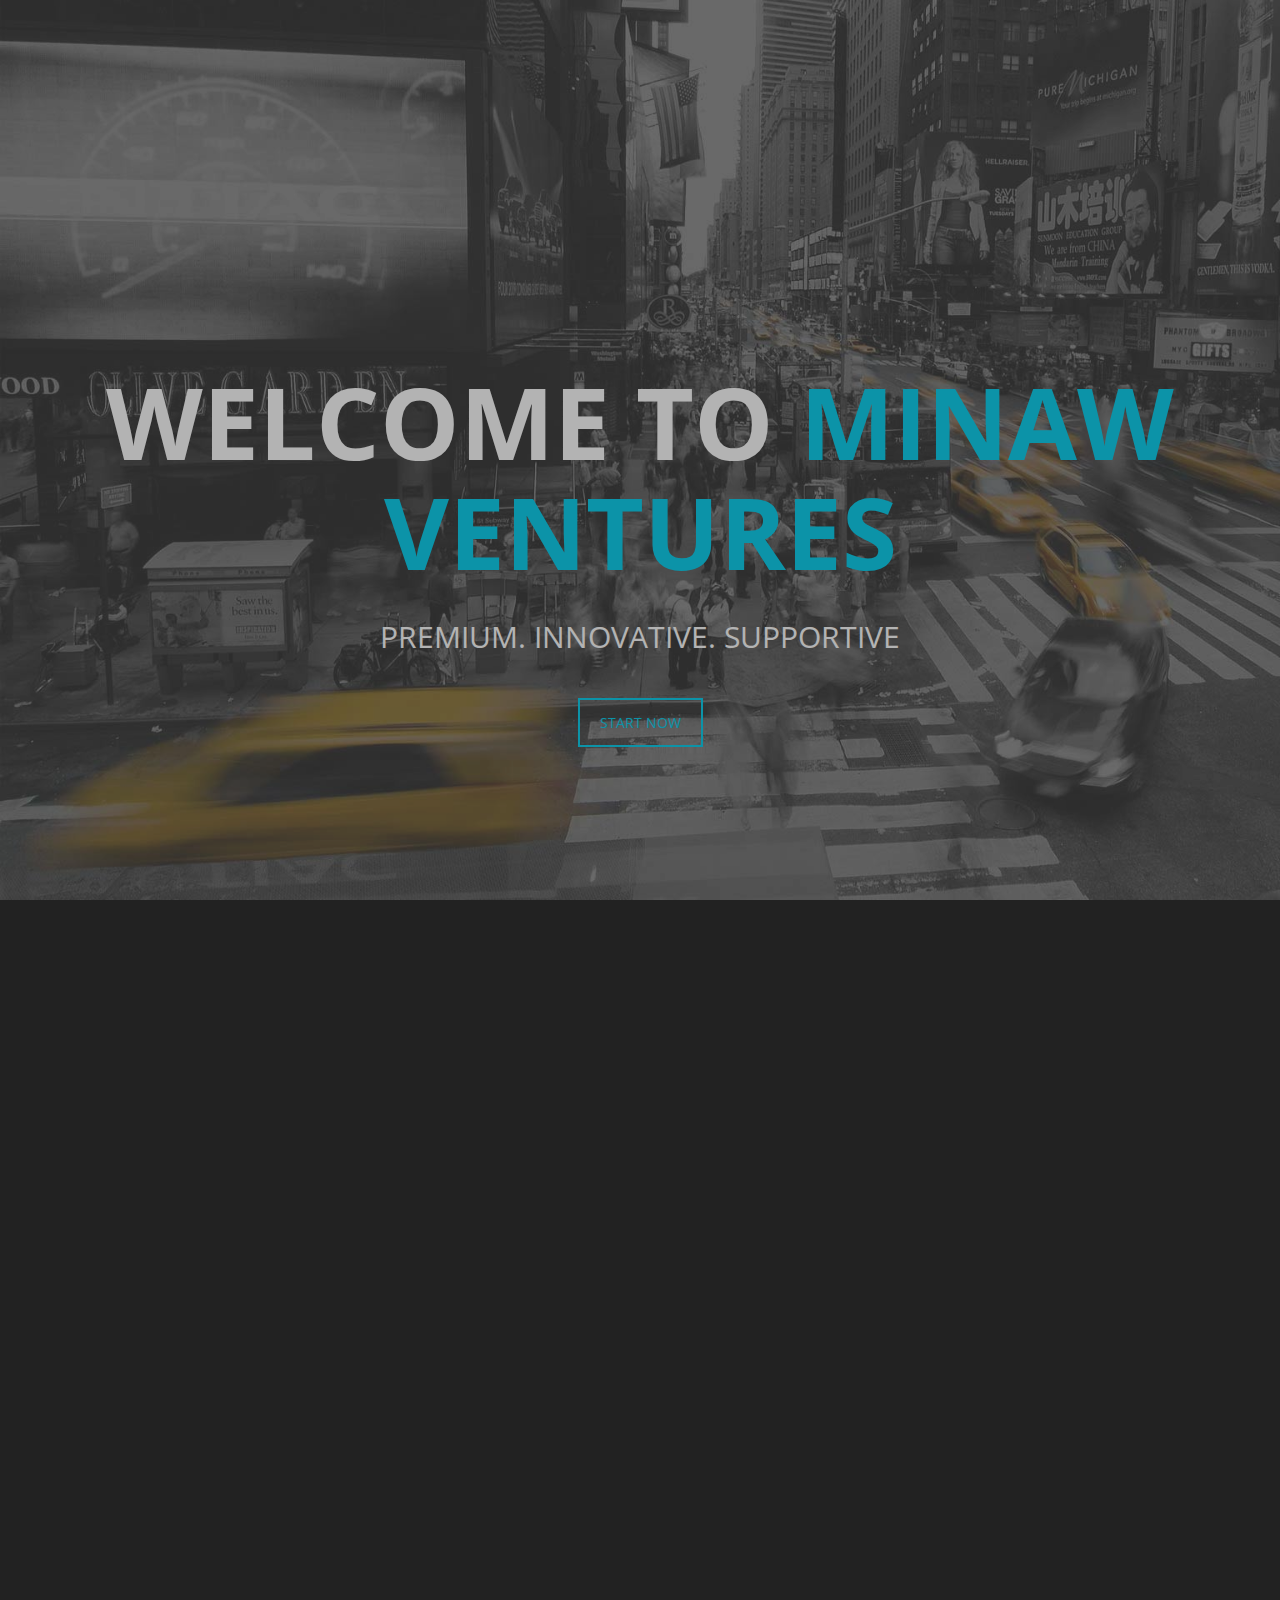
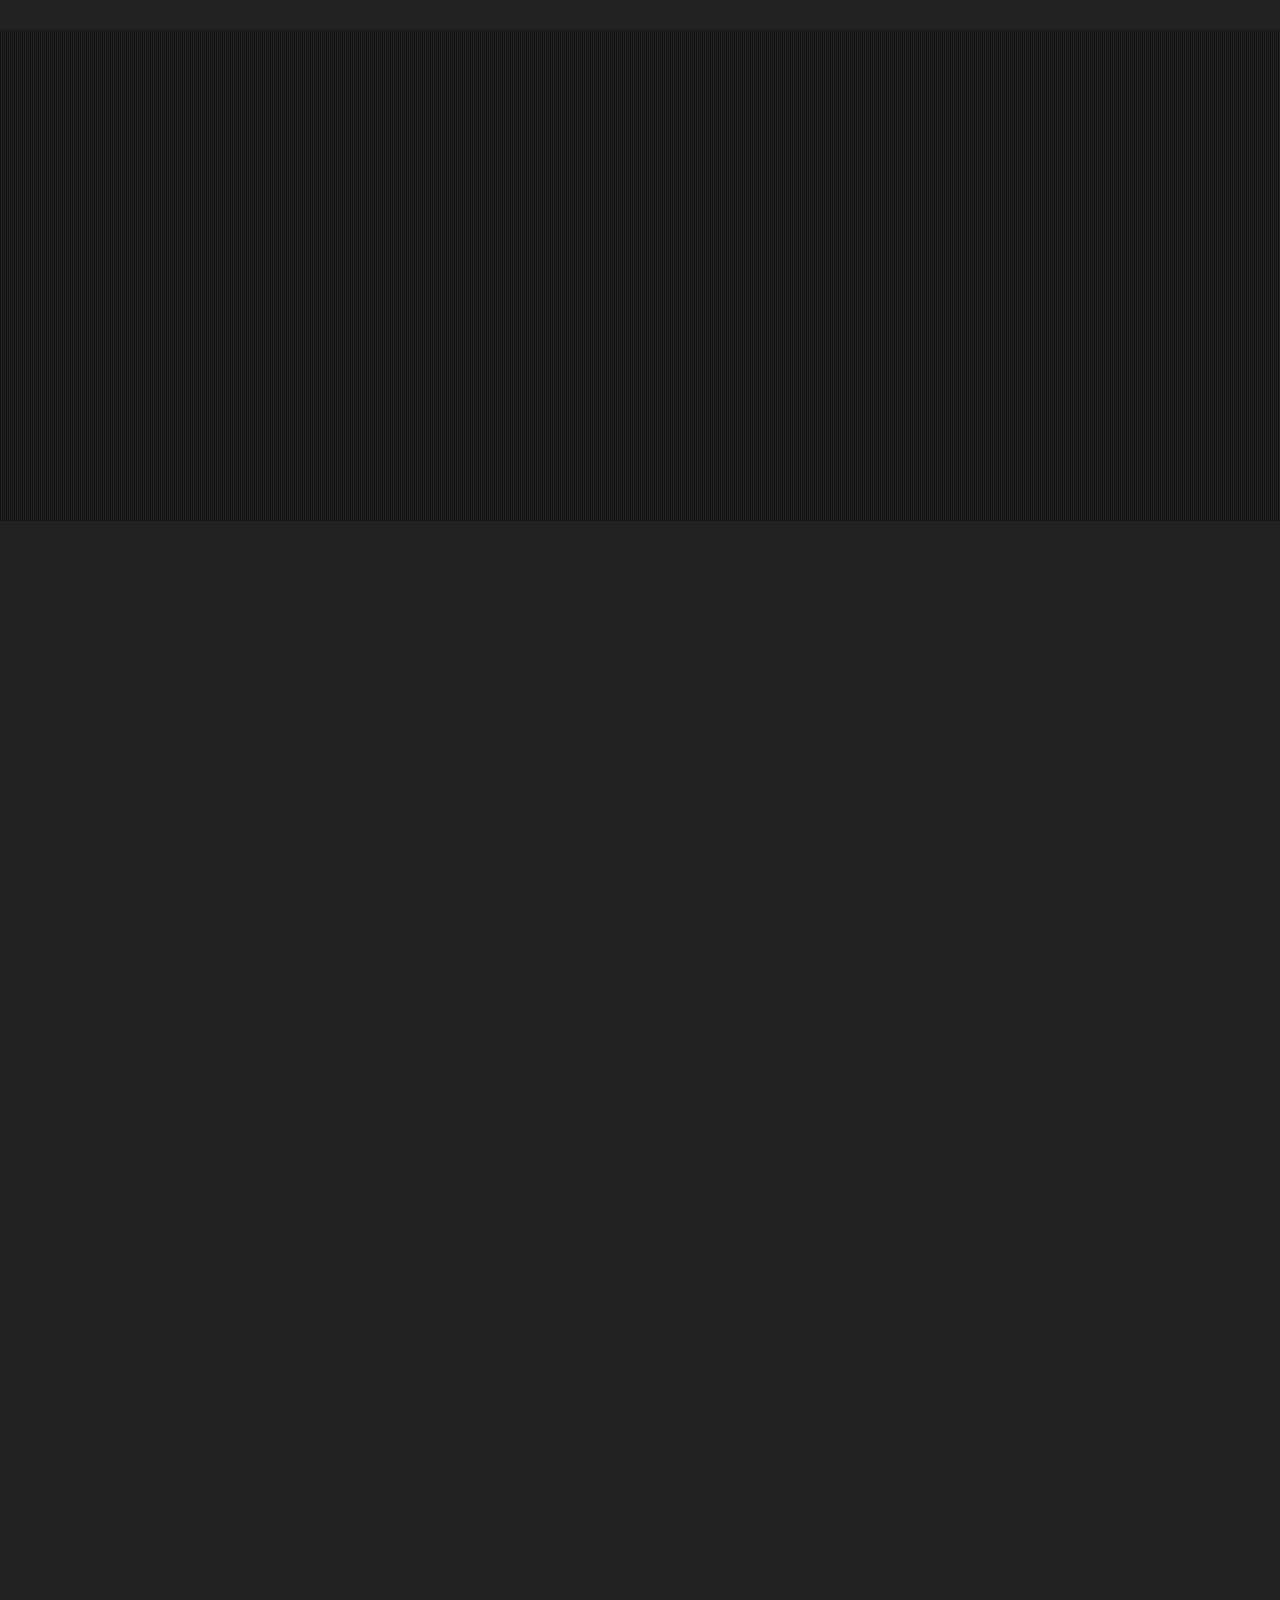
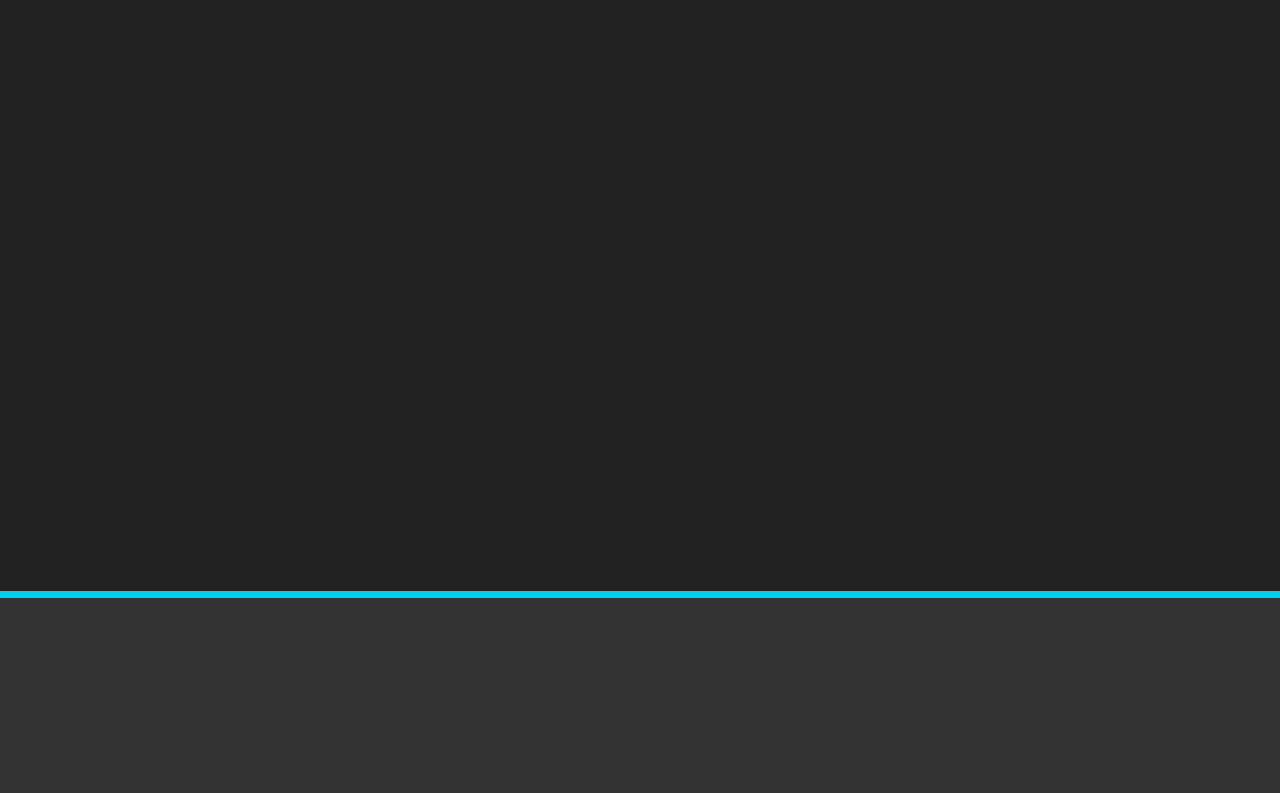
<file: minaw/index.html>
<!DOCTYPE html>
	<html lang="en">
	<head>
	<meta http-equiv="content-type" content="text/html; charset=UTF-8">
	<meta name="viewport" content="width=device-width, initial-scale=1.0, maximum-scale=1, user-scalable=no">
    <meta charset="utf-8">
    <title>Minaw Ventures</title>
    <meta name="description" content="Xlight Bootstrap Responsive HTML5/CSS3 Template">
    <meta name="author" content="Andsolutions.it">
    <meta name="description" content="">
	
    <link href="css/bootstrap.min.css" rel="stylesheet">
	<link href="css/bootstrap-theme.min.css" rel="stylesheet">
	<link href="css/animate.min.css" rel="stylesheet" >	
	<link href="css/font-awesome.min.css" rel="stylesheet">	
	<link href="css/prettyPhoto.css" rel="stylesheet">
	
	<link href="css/theme.css" rel="stylesheet">	
	<link href="css/responsive.css" rel="stylesheet">
	<link href="css/colors/blue.css" rel="stylesheet" class="colors">


	<!-- Google Font -->
    <link href='http://fonts.googleapis.com/css?family=Open+Sans:400,700' rel='stylesheet' type='text/css'>
	<link href='http://fonts.googleapis.com/css?family=Open+Sans+Condensed:300,700' rel='stylesheet' type='text/css'>
    
	<!-- Favicons -->
    <link rel="icon" href="images/ico/Favicon.png">	
    <link rel="apple-touch-icon" href="images/ico/apple-touch-icon.png">
    <link rel="apple-touch-icon" sizes="72x72" href="images/ico/apple-touch-icon-72.png">
    <link rel="apple-touch-icon" sizes="114x114" href="images/ico/apple-touch-icon-114.png">
    <link rel="apple-touch-icon" sizes="144x144" href="images/ico/apple-touch-icon-144.png">

</head>

<body data-spy="scroll" data-target="#mynav" data-offset="85">

<!-- Preloader --> 
<div id="preloader">
	<div id="status">
		<div class="spinner">
			  <div class="rect1"></div>
			  <div class="rect2"></div>
			  <div class="rect3"></div>
			  <div class="rect4"></div>
			  <div class="rect5"></div>
		</div>
	</div>
</div>
<!-- End Preloader -->

<header>

<!-- Bootstrap Menu -->
<div id="navigation">
	<div class="navbar-wrapper">
		<nav class="navbar-inverse navbar-static-top" role="navigation">
			<div class="container">
				<div class="row">
					<div class="navbar-header">
						<button type="button" class="navbar-toggle" data-toggle="collapse" data-target=".navbar-collapse">
						<span class="icon-bar"></span>
						<span class="icon-bar"></span>
						<span class="icon-bar"></span>
						</button>
						<a class="navbar-brand" href="#"></a>
					</div>
					<div id="mynav" class="navbar-collapse collapse">
						<ul class="nav navbar-nav main-nav-list">
							<li><a href="#home">Home</a></li>
							<li><a href="#about">About</a></li>
                            <li><a href="#works">Works</a></li>
                            <li><a href="#contacts">Contact</a></li>								
						</ul>
							
					</div>		
				</div>
			</div>
		</nav>
	</div>
</div>
<!-- End Bootstrap Menu -->

<!-- Slider -->
<section id="home">
    <div id="home-slider" class="carousel slide carousel-fade" data-ride="carousel">
        <div class="carousel-inner">
			<div class="item active" style="background-image: url(images/slider/bg-1.jpg)"> <!-- Change Image -->
				<div class="caption">
					<h1 class="animated fadeInLeftBig">Welcome to <strong>Minaw Ventures</strong></h1>
					<p class="animated fadeInRightBig">Premium. Innovative. Supportive</p>
					<a data-scroll class="learn-more animated fadeInUpBig" href="#about">Start now</a>
				</div>
			</div>
			<div class="item" style="background-image: url(images/slider/bg-2.jpg)"> <!-- Change Image -->
				<div class="caption">
					<h1 class="animated fadeInLeftBig"><strong>Creative</strong> and Passionate</h1>
					<p class="animated fadeInRightBig">Mobile App Development</p>
					<a data-scroll class="learn-more animated fadeInUpBig" href="#about">Start now</a>
				</div>
			</div>
			<div class="item" style="background-image: url(images/slider/bg-3.jpg)"> <!-- Change Image -->
				<div class="caption">
					<h1 class="animated fadeInLeftBig">We love <strong>Simplicity</strong></h1>
					<p class="animated fadeInRightBig">Modern Web Design</p>
					<a data-scroll class="learn-more animated fadeInUpBig" href="#about">Start now</a>
				</div>
			</div>
			<div class="item" style="background-image: url(images/slider/bg-3.jpg)"> <!-- Change Image -->
				<div class="caption">
					<h1 class="animated fadeInLeftBig">Believe in <strong>Self-Motivation</strong></h1>
					<p class="animated fadeInRightBig">Marketing and Branding</p>
					<a data-scroll class="learn-more animated fadeInUpBig" href="#about">Start now</a>
				</div>
			</div>
        </div>
        <a class="left-control" href="#home-slider" data-slide="prev"><i class="fa fa-angle-left"></i></a>
        <a class="right-control" href="#home-slider" data-slide="next"><i class="fa fa-angle-right"></i></a>
    </div>	
</section>
<!-- End Slider -->

</header>
	
<!-- About Xlight -->
<section class="section-wrapper" id="about">
	<div class="about-us">
		<div class="why-us">	  
			<div class="container">	  
				<div class="row">
					<!-- Block Title -->
					<div class="section-title wow fadeInUp" data-wow-duration="1s" data-wow-delay="300ms">			
						<h1><span>ABOUT Minaw Ventures</span></h1>							
					</div>
					<div class="element-title wow fadeInDown" data-wow-duration="1s" data-wow-delay="300ms">			
						<h1>Why Choose Us ?</h1>
						<h3>We Are Passionate <span class="main-color">ICT Agency</span> Who Thinks To Change The <span class="main-color">Future</span></h3>
					</div>
					<!-- End Block Title -->
					<!-- About Us Icons -->
					<div class="wrapper-why-us">
						<div class="col-lg-4 col-sm-4 wow fadeInDown" data-wow-duration="1s" data-wow-delay="300ms">
							<i class="hovicon effect-1 sub-a"><b class="fa fa-flask"></b></i>
							<h2>CREATIVE TEAM</h2>
							<p>Minaw Ventures is comprised of young vibrant and talent team,who are building unique experience through the implementation of technologically advanced IT projects .</p>
						</div>
						<div class="col-lg-4 col-sm-4 wow fadeInDown" data-wow-duration="1s" data-wow-delay="450ms">
							<i class="hovicon effect-1 sub-a"><b class="fa fa-heart-o"></b></i>
							<h2>MODERN DESIGN</h2>
							<p>Implementation of every project is wekl thought out,and is based on achieving clients and their customer expectation and experience.</p>
						</div>
						<div class="col-lg-4 col-sm-4 wow fadeInDown" data-wow-duration="1s" data-wow-delay="600ms">
							<i class="hovicon effect-1 sub-a"><b class="fa fa-tablet"></b></i>
							<h2>EFFICIENT DELIVERY</h2>
							<p>At Minaw we endeavor at delivering our services at stipulated timeline .</p>
						</div>
					</div>
					<!-- End About Us Icons -->
				</div>
			</div>
		</div>
	</div>
	<!-- End About Xlight -->
<!-- Skills -->
	<div class="skills parallax">
		<div class="overlay">
			<div class="wrapper-block-skills">
				<!-- Block Title -->
				<div class="element-title">	
					<div class="row">	 		
						<div class="container">	 		
							<h1 class="main-color wow fadeInDown" data-wow-duration="1s" data-wow-delay="300ms">OUR AMAZING  SKILLS</h1>
							<h3 class="white-color wow fadeInUp" data-wow-duration="1s" data-wow-delay="300ms">Every service we offer we believe in delivering the best,quality and innovation products using the latest technology  </h3>
						</div>
					</div>
				</div>
		<!-- End Block Title -->
				<div class="row">
					<div class="container">	 		
						<div class="wrapper-count">
							<div class="col-lg-3 col-md-3">
								<!-- SKILL ONE -->
								<div class="skill wow fadeInRight" data-wow-duration="1s" data-wow-delay="300ms">
									<input type="text" class="knob" value="86">
									<h4>Web Design</h4>
								</div>
							</div>
							<div class="col-lg-3 col-md-3">
								<!-- SKILL TWO -->
								<div class="skill wow fadeInRight" data-wow-duration="1s" data-wow-delay="500ms">
									<input type="text" class="knob" value="80">
									<h4>Software System</h4>
								</div>
							</div>
							<div class="col-lg-3 col-md-3">
								<!-- SKILL THREE -->
								<div class="skill wow fadeInRight" data-wow-duration="1s" data-wow-delay="800ms">
									<input type="text" class="knob" value="88">
									<h4>Mobile Apps</h4>
								</div>
							</div>
							<div class="col-lg-3 col-md-3">
								<!-- SKILL Four -->
								<div class="skill wow fadeInRight" data-wow-duration="1s" data-wow-delay="1100ms">
									<input type="text" class="knob" value="95">
									<h4>ICT Consultancy</h4>
								</div>
							</div>
						</div>
					</div>
				</div>
			</div>
		</div>
	</div>
	<!-- End Skills -->
	
</section> 
<!-- End Team Section --> 


<!-- Works Section --> 
<section class="section-wrapper" id="works">
	<div class="works">
		<!-- Block Title -->	
		<div class="element-title">			
			<div class="row">	 		
				<div class="container">
					<div class="section-title wow fadeInDown" data-wow-duration="1s" data-wow-delay="300ms">			
						<h1><span>OUR Works</span></h1>							
					</div>				
					<h1 class="wow fadeInUp" data-wow-duration="1s" data-wow-delay="300ms">Our Awesome Portfolio</h1>
					<h3 class="wow fadeInUp" data-wow-duration="1s" data-wow-delay="300ms">These Are Our <span class="main-color">Works</span>, Made With <span class="main-color">Love & Passion</span></h3>	
				</div>
			</div>
		</div>
		<!-- End Block Title -->
		<div class="row">
			<div class="container-fluid">	 		
				<div class="wrapper-works">
					<div class="portfoliO">
						<ul id="filters" class="wow fadeInRight" data-wow-duration="1s" data-wow-delay="300ms">
						  <li><span class="filter active" data-filter="all">All</span></li>
						  <li><span class="filter" data-filter=".category-1">IMAGES</span></li>
						  <li><span class="filter" data-filter=".category-2">VIDEO</span></li>
						  <li><span class="filter" data-filter=".category-3">PROJECTS</span></li>
						</ul>
						<div class="portfolio-wrap">
							<div class="myport wow fadeInDown" data-wow-duration="1s" data-wow-delay="600ms">
								<div class="mix category-1 portfolio" data-myorder="1">
									<div class="img-holder">
										<a class="folio-read-more" href="#" data-single_url="portfolio-single-image.html" title="This is the description">
											<img class="" src="images/works/work1.jpg" alt="This is the title"> <!-- Change Image -->
											<div class="works-overlay">
												<div class="img-overlay"></div>
											</div>		
											<div class="overlay-content"> 
												<div class="works-overlay-category">IMAGE</div>										
												<div class="works-overlay-text">Single Image</div>										
												<div class="works-overlay-icon"><i class="fa fa-image"></i></div>										
											</div>	
										</a>
									</div>		  
								</div>
								<div class="mix category-2 portfolio" data-cat="category-2" data-myorder="2">
									<div class="img-holder">
										<a class="folio-read-more" href="#" data-single_url="portfolio-single-image.html" title="This is the description">									
										<img class="" src="images/works/work2.jpg" alt="This is the title"> <!-- Change Image -->
											<div class="works-overlay">
												<div class="img-overlay"></div>
											</div>		
											<div class="overlay-content"> 
												<div class="works-overlay-category">IMAGE</div>										
												<div class="works-overlay-text">Single Image</div>										
												<div class="works-overlay-icon"><i class="fa fa-video-camera"></i></div>										
											</div>	
										</a>
									</div>	
								</div>
								<div class="mix category-3 portfolio" data-cat="category-3" data-myorder="3">
									<div class="img-holder">
										<a class="folio-read-more" href="#" data-single_url="portfolio-single-image.html" title="This is the description">
											<img class="" src="images/works/work3.jpg" alt="This is the title"> <!-- Change Image -->
											<div class="works-overlay">
												<div class="img-overlay"></div>
											</div>		
											<div class="overlay-content"> 
												<div class="works-overlay-category">PROJECT</div>										
												<div class="works-overlay-text">Single Image</div>										
												<div class="works-overlay-icon"><i class="fa fa-graduation-cap"></i></div>										
											</div>	
										</a>
									</div>		  
								</div>

								<div class="mix category-1 portfolio" data-cat="category-1" data-myorder="4">
									<div class="img-holder">
										<a class="folio-read-more" href="#" data-single_url="portfolio-slider.html" title="This is the description">
											<img class="" src="images/works/work4.jpg" alt="This is the title"> <!-- Change Image -->
											<div class="works-overlay">
												<div class="img-overlay"></div>
											</div>		
											<div class="overlay-content"> 
												<div class="works-overlay-category">IMAGE</div>										
												<div class="works-overlay-text">Gallery</div>										
												<div class="works-overlay-icon"><i class="fa fa-image"></i></div>										
											</div>
										</a>
									</div>	  
								</div>

								<div class="mix category-2 portfolio" data-cat="category-2" data-myorder="5">
									<div class="img-holder">
										<a class="folio-read-more" href="#" data-single_url="portfolio-slider.html" title="This is the description">
											<img class="" src="images/works/work5.jpg" alt="This is the title"> <!-- Change Image -->
											<div class="works-overlay">
												<div class="img-overlay"></div>
											</div>		
											<div class="overlay-content"> 
												<div class="works-overlay-category">VIDEO</div>										
												<div class="works-overlay-text">Gallery</div>										
												<div class="works-overlay-icon"><i class="fa fa-video-camera"></i></div>										
											</div>
										</a>
									</div>		  
								</div>
								<div class="mix category-3 portfolio" data-cat="category-3" data-myorder="6">
									<div class="img-holder">
										<a class="folio-read-more" href="#" data-single_url="portfolio-slider.html" title="This is the description">
											<img class="" src="images/works/work6.jpg" alt="This is the title"> <!-- Change Image -->
											<div class="works-overlay">
												<div class="img-overlay"></div>
											</div>		
											<div class="overlay-content"> 
												<div class="works-overlay-category">PROJECT</div>										
												<div class="works-overlay-text">Gallery</div>										
												<div class="works-overlay-icon"><i class="fa fa-graduation-cap"></i></div>										
											</div>	
										</a>
									</div>			  
								</div>
								<div class="mix category-1 portfolio" data-cat="category-1" data-myorder="7">
									<div class="img-holder">
										<a class="folio-read-more" href="#" data-single_url="portfolio-video-youtube.html" title="This is the description">
											<img class="" src="images/works/work7.jpg" alt="This is the title"> <!-- Change Image -->
											<div class="works-overlay">
												<div class="img-overlay"></div>
											</div>		
											<div class="overlay-content"> 
												<div class="works-overlay-category">IMAGE</div>										
												<div class="works-overlay-text">Video</div>										
												<div class="works-overlay-icon"><i class="fa fa-image"></i></div>										
											</div>	
										</a>
									</div>		  
								</div>
								<div class="mix category-2 portfolio" data-cat="category-2" data-myorder="8">
									<div class="img-holder">
										<a class="folio-read-more" href="#" data-single_url="portfolio-video-youtube.html" title="This is the description">
											<img class="" src="images/works/work8.jpg" alt="This is the title"> <!-- Change Image -->
											<div class="works-overlay">
												<div class="img-overlay"></div>
											</div>		
											<div class="overlay-content"> 
												<div class="works-overlay-category">Video</div>										
												<div class="works-overlay-text">Video</div>										
												<div class="works-overlay-icon"><i class="fa fa-video-camera"></i></div>										
											</div>
										</a>
									</div>			  
								</div>
								<div class="mix category-3 portfolio" data-cat="category-3" data-myorder="9">
									<div class="img-holder">
										<a class="folio-read-more" href="#" data-single_url="portfolio-video-youtube.html" title="This is the description">
											<img class="" src="images/works/work9.jpg" alt="This is the title"> <!-- Change Image -->
											<div class="works-overlay">
												<div class="img-overlay"></div>
											</div>		
											<div class="overlay-content"> 
												<div class="works-overlay-category">PROJECT</div>										
												<div class="works-overlay-text">Video</div>										
												<div class="works-overlay-icon"><i class="fa fa-graduation-cap"></i></div>										
											</div>	
										</a>
									</div>		  
								</div>
								<div class="mix category-1 portfolio" data-cat="category-1" data-myorder="10">
									<div class="img-holder">
										<a class="folio-read-more" href="#" data-single_url="portfolio-video-vimeo.html" title="This is the description">
											<img class="" src="images/works/work10.jpg" alt="This is the title"> <!-- Change Image -->
											<div class="works-overlay">
												<div class="img-overlay"></div>
											</div>		
											<div class="overlay-content"> 
												<div class="works-overlay-category">IMAGE</div>										
												<div class="works-overlay-text">Video</div>										
												<div class="works-overlay-icon"><i class="fa fa-image"></i></div>										
											</div>
										</a>
									</div>			  
								</div>
								<div class="mix category-2 portfolio" data-cat="category-2" data-myorder="11">
									<div class="img-holder">
										<a class="folio-read-more" href="#" data-single_url="portfolio-video-vimeo.html" title="This is the description">
											<img class="" src="images/works/work11.jpg" alt="This is the title"> <!-- Change Image -->
											<div class="works-overlay">
												<div class="img-overlay"></div>
											</div>		
											<div class="overlay-content"> 
												<div class="works-overlay-category">Video</div>										
												<div class="works-overlay-text">Video</div>										
												<div class="works-overlay-icon"><i class="fa fa-video-camera"></i></div>										
											</div>
										</a>
									</div>			  
								</div>
								<div class="mix category-3 portfolio" data-cat="category-3" data-myorder="12">
									<div class="img-holder">
										<a class="folio-read-more" href="#" data-single_url="portfolio-video-vimeo.html" title="This is the description">
											<img class="" src="images/works/work12.jpg" alt="This is the title"> <!-- Change Image -->
											<div class="works-overlay">
												<div class="img-overlay"></div>
											</div>		
											<div class="overlay-content"> 
												<div class="works-overlay-category">PROJECT</div>										
												<div class="works-overlay-text">Video</div>										
												<div class="works-overlay-icon"><i class="fa fa-graduation-cap"></i></div>										
											</div>
										</a>
									</div>			  
								</div>
								<div class="gap"></div>
								<div class="gap"></div>
							</div>
						</div>
					</div>		
				</div>
			</div>
		</div>
		<!-- Single Project -->
		<div id="works-single-wrap">
			<div id="works-single">
			</div>
		</div>
		<!-- End Single Project -->	
	</div>

	
	
	
<!-- Contact Section --> 
<section class="section-wrapper" id="contacts">
	<!-- Contacts -->	
	<div class="contacts"> 
	
		<!-- Block Title -->	
		<div class="element-title">			
			<div class="row">	 		
				<div class="container">
					<div class="section-title wow fadeInDown" data-wow-duration="1s" data-wow-delay="300ms">			
						<h1><span>Contact Us</span></h1>							
					</div>				
					<h3 class="wow fadeInUp" data-wow-duration="1s" data-wow-delay="300ms">Contact Our <span class="main-color">Staff </span> to ask to Clarify any doubts</h3>	
				</div>
			</div>
		</div>
		<!-- End Block Title -->	
	
		<div class="container">
			<div class="row">	
				<div class="wrapper-contacts">		
					<div class="contact_form">
						<div class="row">
							<div class="wrapper-contacts-icons">	
								<div class="col-xs-4 wow fadeInRight" data-wow-duration="1s" data-wow-delay="300ms">	
									<i class="fa fa-map-marker"></i>
									<div class="">kenyatta avenue</div>
									<div class="">20100 nakuru</div>
								</div>								
								<div class="col-xs-4 wow fadeInRight" data-wow-duration="1s" data-wow-delay="450ms">	
									<i class="fa fa-mobile-phone"></i>
									<div class="">Mon - Fri 08:00 18:00</div>
									<div class="">+254 704332091 </div>
								</div>
								<div class="col-xs-4 wow fadeInRight" data-wow-duration="1s" data-wow-delay="600ms">	
									<i class="fa fa-envelope-o"></i>
									<div class="">Feel Free to Email Us</div>
									<div class="">info@minawventures.com</div>
								</div>								
								
							</div>								
						</div>								
						<div class="row wow fadeInRight" data-wow-duration="1s" data-wow-delay="800ms">
							<!-- Start contact-form -->	
							<form id="contact-form" method="post" action="#">
								<div class="col-lg-6 col-sm-6">				
									<div class="form-group">
										<input type="text" name="name" class="form-control" placeholder="Your name">
									</div>
									<div class="form-group">
										<input type="email" name="email" class="form-control" placeholder="Your email address">
									</div>
									<div class="form-group">
										<input type="text" name="subject" class="form-control" placeholder="Subject">
									</div>
								</div>
								<div class="col-lg-6 col-sm-6">				
									<div class="form-group">
										<textarea  name="message" class="form-control" placeholder="Your message" rows="8"></textarea>
									</div>
									<div id="output"></div>
									<input type="submit" class="" value="Submit">
								</div>
							</form>
							<!-- End contact-form -->
						</div>
					</div>
				</div>
			</div>
		</div>
	</div>
	<!-- End Contacts -->	
	
</section> 
<!-- End Contact Section -->		
	
<!-- Footer -->
<div class="bottom-footer">
	<div class="container"> 
		<div class="bottom-footer-center wow fadeInDown" data-wow-duration="1s" data-wow-delay="300ms">
			<ul class="bottom-social-icons">
				<li><a href="#"><i class="fa fa-facebook"></i></a></li>
				<li><a href="#"><i class="fa fa-twitter"></i></a></li>
				<li><a href="#"><i class="fa fa-pinterest"></i></a></li>
				<li><a href="#"><i class="fa fa-instagram"></i></a></li>
				<li><a href="#"><i class="fa fa-flickr"></i></a></li>
			</ul>
		</div>	
		<div class="bottom-footer-left wow fadeInUp" data-wow-duration="1s" data-wow-delay="450ms">
			<p><span>&#169; Copyright 2020 Minaw Ventures</span>  <!-- <a href="https://www.andsolutions.it">Andsolutions</a> --></p>
		</div>		  
	</div>
</div>
<!-- End Footer -->		

<!-- Scroll to Top  -->
<a href="#" class="scroll-up"><i class="fa fa-arrow-up"></i></a>
<!-- End Scroll To Top  -->
	
	
    <!-- Bootstrap core JavaScript
    ================================================== -->
    <!-- Placed at the end of the document so the pages load faster -->
	<script src="js/jquery.min.js"></script>
	<script src="js/bootstrap.min.js"></script>
	<script src="js/retina.min.js"></script>
	<script src="js/jquery.easing.min.js"></script>
	<script src="js/wow.min.js"></script>	
	<script src="js/waypoints.min.js"></script>	
	<script src="js/jquery.countTo.js"></script>
	<script src="js/jquery.mixitup.min.js"></script>
	<script src="js/jquery.prettyPhoto.js"></script>	
	<script src="js/jquery.knob.min.js"></script>	
	<script src="js/jquery.validate.min.js"></script>
	<script src="js/custom.js"></script>
  

</body>
</html>
</file>
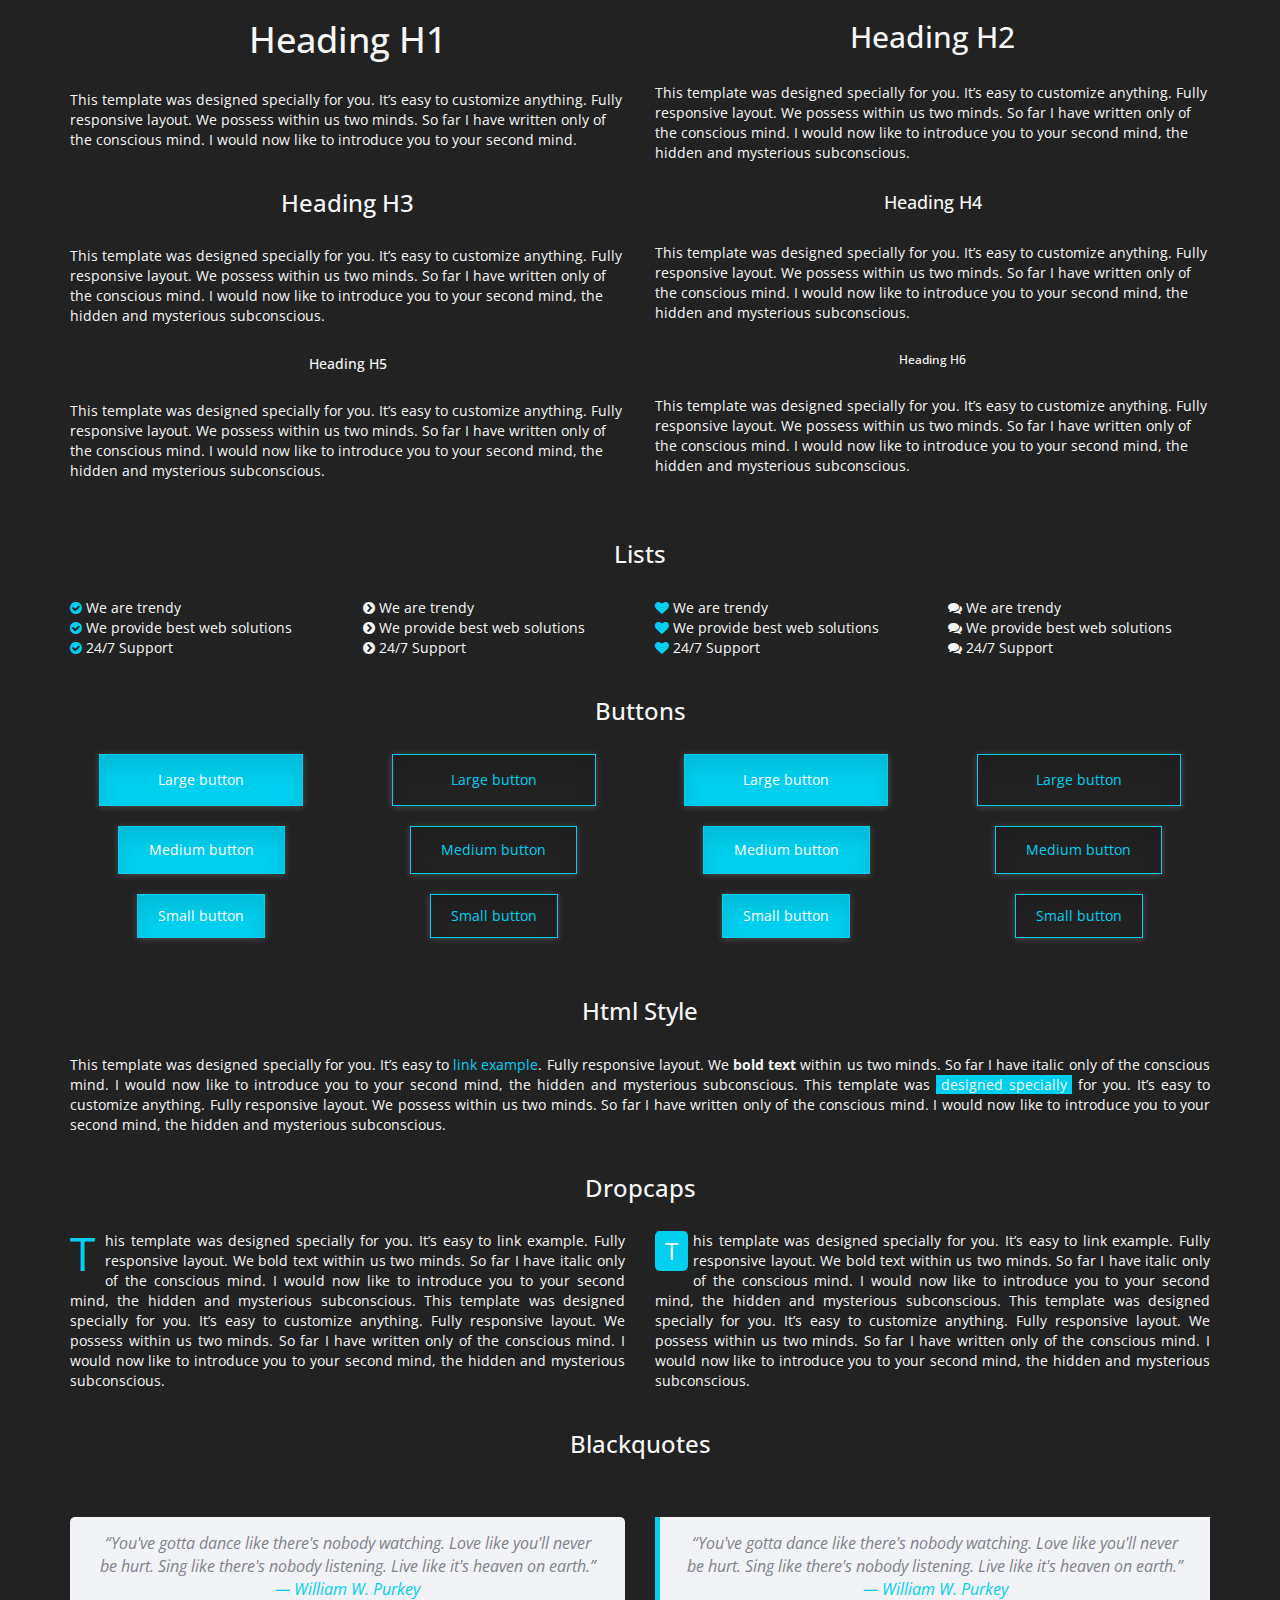
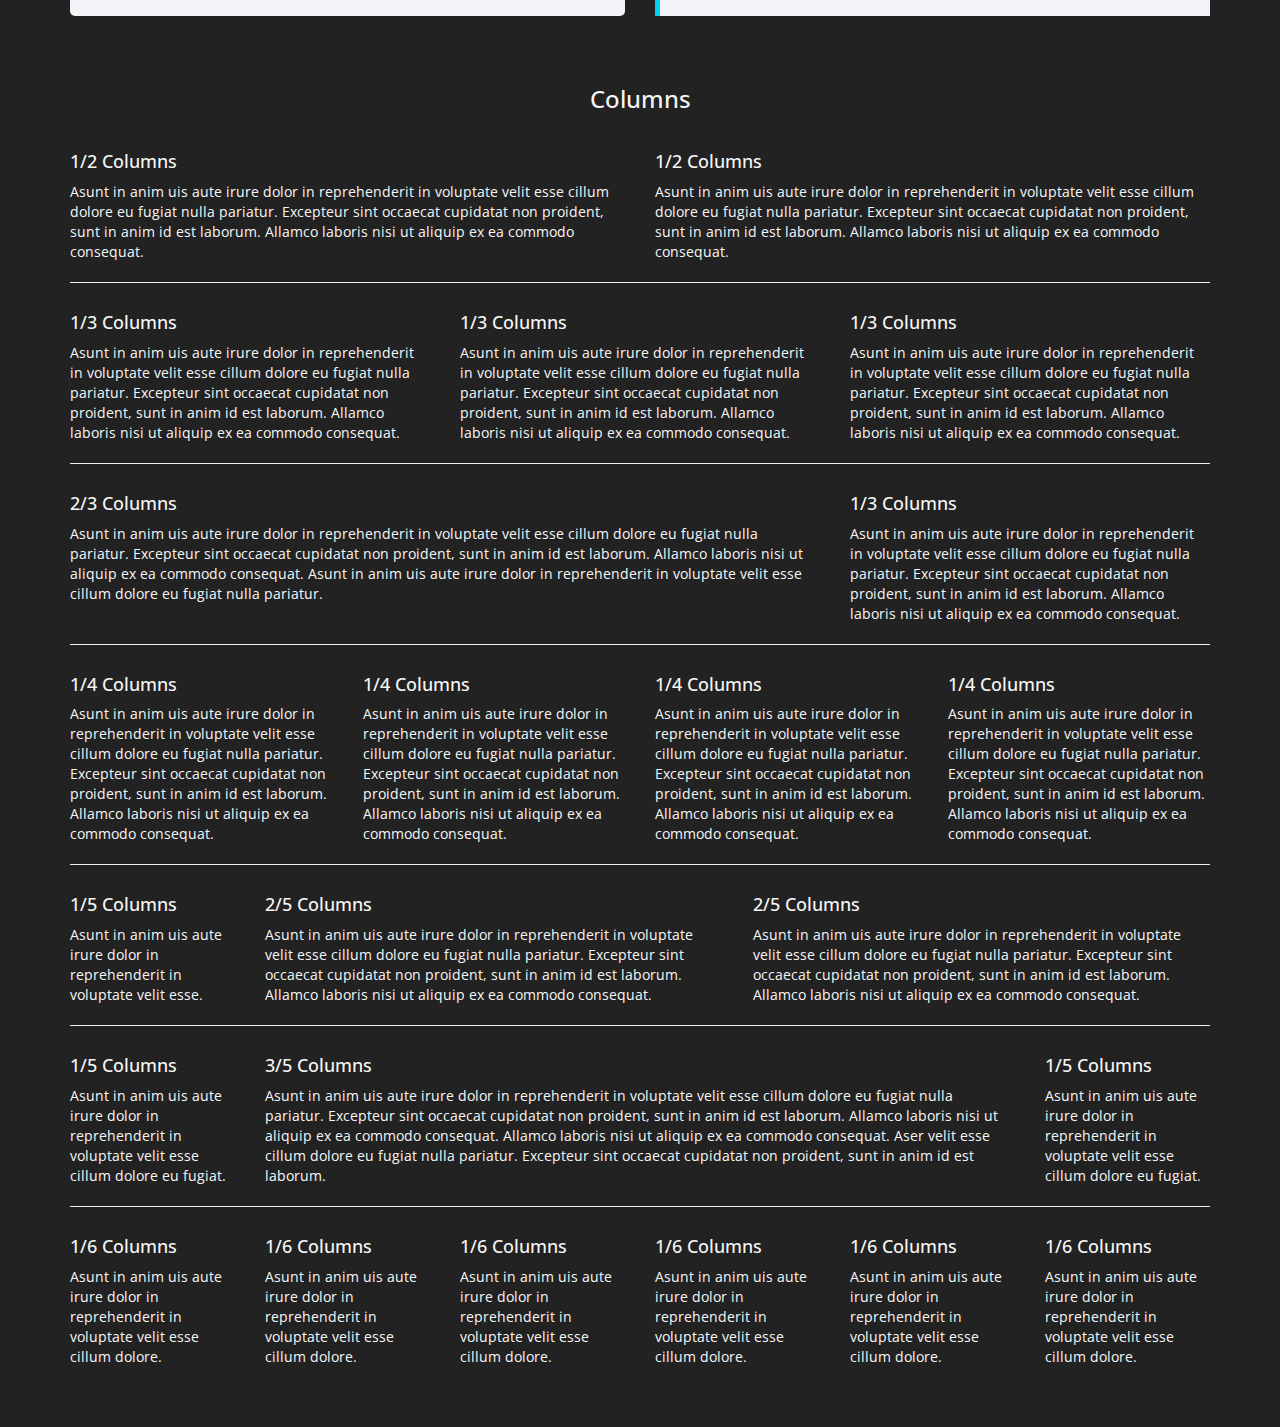
<file: minaw/typography.html>
<!DOCTYPE html>
<html lang="en">
  <head>
	<meta http-equiv="content-type" content="text/html; charset=UTF-8">
	<meta name="viewport" content="width=device-width, initial-scale=1.0, maximum-scale=1, user-scalable=no">
    <meta charset="utf-8">
    <title>Xlight Bootstrap Responsive HTML5/CSS3 Template</title>
    <meta name="description" content="Xlight Bootstrap Responsive HTML5/CSS3 Template">
    <meta name="author" content="Andsolutions.it">
    <meta name="description" content="">
	
    <link href="css/bootstrap.min.css" rel="stylesheet">
	<link href="css/bootstrap-theme.min.css" rel="stylesheet">
	<link href="css/animate.min.css" rel="stylesheet" >	
	<link href="css/font-awesome.min.css" rel="stylesheet">	
	<link href="css/prettyPhoto.css" rel="stylesheet">
	
	<link href="css/theme.css" rel="stylesheet">	
	<link href="css/responsive.css" rel="stylesheet">
	<link href="css/colors/blue.css" rel="stylesheet" class="colors">


	<!-- Google Font -->
    <link href='http://fonts.googleapis.com/css?family=Open+Sans:400,700' rel='stylesheet' type='text/css'>
	<link href='http://fonts.googleapis.com/css?family=Open+Sans+Condensed:300,700' rel='stylesheet' type='text/css'>
    
	<!-- Favicons -->
    <link rel="shortcut icon" href="images/ico/favicon.ico">	
    <link rel="apple-touch-icon" href="images/ico/apple-touch-icon.png">
    <link rel="apple-touch-icon" sizes="72x72" href="images/ico/apple-touch-icon-72.png">
    <link rel="apple-touch-icon" sizes="114x114" href="images/ico/apple-touch-icon-114.png">
    <link rel="apple-touch-icon" sizes="144x144" href="images/ico/apple-touch-icon-144.png">
</head>
	<body data-spy="scroll" data-target="#mynav" data-offset="85">

        <div class="container">
            <div class="row">
                <div class="col-lg-12">
                    <div class="row">
                        <div class="col-lg-6">
                            <h1>Heading H1</h1><br>
                            <div class="text-left">This template was designed specially  for you. It’s easy to customize anything. Fully responsive layout. We possess within us two minds. So far I have written only of the conscious mind. I would now like to introduce you to your second mind.</div><br>
                            <h3>Heading H3</h3><br>
                            <div class="text-left">This template was designed specially  for you. It’s easy to customize anything. Fully responsive layout. We possess within us two minds. So far I have written only of the conscious mind. I would now like to introduce you to your second mind, the hidden and mysterious subconscious.</div><br>
                            <h5>Heading H5</h5><br>
                            <div class="text-left">This template was designed specially  for you. It’s easy to customize anything. Fully responsive layout. We possess within us two minds. So far I have written only of the conscious mind. I would now like to introduce you to your second mind, the hidden and mysterious subconscious.</div><br>
                        </div>
                        <div class="col-lg-6">
                            <h2>Heading H2</h2><br>
                            <div class="text-left">This template was designed specially  for you. It’s easy to customize anything. Fully responsive layout. We possess within us two minds. So far I have written only of the conscious mind. I would now like to introduce you to your second mind, the hidden and mysterious subconscious.</div><br>
                            <h4>Heading H4</h4><br>
                            <div class="text-left">This template was designed specially  for you. It’s easy to customize anything. Fully responsive layout. We possess within us two minds. So far I have written only of the conscious mind. I would now like to introduce you to your second mind, the hidden and mysterious subconscious.</div><br>
                            <h6>Heading H6</h6><br>
                            <div class="text-left">This template was designed specially  for you. It’s easy to customize anything. Fully responsive layout. We possess within us two minds. So far I have written only of the conscious mind. I would now like to introduce you to your second mind, the hidden and mysterious subconscious.</div><br>
                        </div>
                    </div>
					<div class="typography-title"><h3>Lists</h3></div>
                    <div class="row">
                        <div class="col-lg-3">
                            <ul class="text-left">
                                <li><i class="fa fa-check-circle main-color"></i> We are trendy</li>
                                <li><i class="fa fa-check-circle main-color"></i> We provide best web solutions</li>
                                <li><i class="fa fa-check-circle main-color"></i> 24/7 Support </li>
                            </ul>
                        </div>
                        <div class="col-lg-3">
                            <ul class="li-arrow text-left">
                                <li><i class="fa fa-chevron-circle-right"></i> We are trendy</li>
                                <li><i class="fa fa-chevron-circle-right"></i> We provide best web solutions</li>
                                <li><i class="fa fa-chevron-circle-right"></i> 24/7 Support </li>
                            </ul>
                        </div>
                        <div class="col-lg-3">
                            <ul class="li-star text-left">
                                <li><i class="fa fa-heart main-color"></i> We are trendy</li>
                                <li><i class="fa fa-heart main-color"></i> We provide best web solutions</li>
                                <li><i class="fa fa-heart main-color"></i> 24/7 Support </li>
                            </ul>
                        </div>
                        <div class="col-lg-3">
                            <ol class="li-ol text-left" type="1">
                                <li><i class="fa fa-comments"></i> We are trendy</li>
                                <li><i class="fa fa-comments"></i> We provide best web solutions</li>
                                <li><i class="fa fa-comments"></i> 24/7 Support </li>
                            </ol>
                        </div>
                    </div>
                    <div class="typography-title"><h3>Buttons</h3></div>
                    <div class="row">
                        <div class="col-lg-3 col-md-3 col-sm-3 col-xs-6">
                            <div class="btn btn-large"><a href="#">Large button</a></div><br><br>
                            <div class="btn btn-medium"><a href="#">Medium button</a></div><br><br>
                            <div class="btn"><a href="#">Small button</a></div><br><br>
                        </div>
                        <div class="col-lg-3 col-md-3 col-sm-3 col-xs-6">
                            <div class="btn-inverse btn-large"><a href="#">Large button</a></div><br><br>
                            <div class="btn-inverse btn-medium"><a href="#">Medium button</a></div><br><br>
                            <div class="btn-inverse"><a href="#">Small button</a></div><br><br>
                        </div>
                        <div class="col-lg-3 col-md-3 col-sm-3 col-xs-6">
                            <div class="btn btn-large"><a href="#">Large button</a></div><br><br>
                            <div class="btn btn-medium"><a href="#">Medium button</a></div><br><br>
                            <div class="btn"><a href="#">Small button</a></div><br><br>
                        </div>
                        <div class="col-lg-3 col-md-3 col-sm-3 col-xs-6">
                            <div class="btn-inverse btn-large"><a href="#">Large button</a></div><br><br>
                            <div class="btn-inverse btn-medium"><a href="#">Medium button</a></div><br><br>
                            <div class="btn-inverse"><a href="#">Small button</a></div><br><br>
                        </div>
                    </div>
					<div class="typography-title"><h3>Html style</h3></div>
                    <div class="row text-justify">
                        <div class="col-lg-12">
						This template was designed specially  for you. It’s easy to <a href="#" class="link">link example</a>. Fully responsive layout. We <b>bold text</b> within us two minds. So far I have italic only of the conscious mind. I would now like to introduce you to your second mind, the hidden and mysterious subconscious. This template was <span class="text-color">designed specially</span>  for you. It’s easy to customize anything. Fully responsive layout. We possess within us two minds. So far I have written only of the conscious mind. I would now like to introduce you to your second mind, the hidden and mysterious subconscious.</div>
                    </div>
					<div class="typography-title"><h3>Dropcaps</h3></div>
                    <div class="row text-justify">
                        <div class="col-lg-6"><div class="dporcaps">T</div>his template was designed specially  for you. It’s easy to link example. Fully responsive layout. We bold text within us two minds. So far I have italic only of the conscious mind. I would now like to introduce you to your second mind, the hidden and mysterious subconscious. This template was designed specially  for you. It’s easy to customize anything. Fully responsive layout. We possess within us two minds. So far I have written only of the conscious mind. I would now like to introduce you to your second mind, the hidden and mysterious subconscious.</div>
                        <div class="col-lg-6"><div class="dporcaps-negative">T</div>his template was designed specially  for you. It’s easy to link example. Fully responsive layout. We bold text within us two minds. So far I have italic only of the conscious mind. I would now like to introduce you to your second mind, the hidden and mysterious subconscious. This template was designed specially  for you. It’s easy to customize anything. Fully responsive layout. We possess within us two minds. So far I have written only of the conscious mind. I would now like to introduce you to your second mind, the hidden and mysterious subconscious.</div>
                    </div>
					<div class="typography-title"><h3>Blackquotes</h3></div>
                    <div class="row">
                        <div class="col-lg-6"><blockquote>“You've gotta dance like there's nobody watching. Love like you'll never be hurt. Sing like there's nobody listening.  Live like it's heaven on earth.”<cite>― William W. Purkey</cite></blockquote></div>
                        <div class="col-lg-6"><blockquote class="blockqoute-style-2">“You've gotta dance like there's nobody watching. Love like you'll never be hurt. Sing like there's nobody listening.  Live like it's heaven on earth.”<cite>― William W. Purkey</cite></blockquote></div>
                    </div>
					<div class="typography-title"><h3>Columns</h3></div>
                    <div class="row text-left">
                        <div class="col-lg-6">
                            <h4>1/2 Columns</h4>
                            Asunt in anim uis aute irure dolor in reprehenderit in voluptate velit esse cillum dolore eu fugiat nulla pariatur. 
                          Excepteur sint occaecat cupidatat non proident, sunt in anim id est laborum. Allamco laboris nisi ut aliquip ex ea commodo consequat. 
                        </div>
                        <div class="col-lg-6">
                            <h4>1/2 Columns</h4>
                            Asunt in anim uis aute irure dolor in reprehenderit in voluptate velit esse cillum dolore eu fugiat nulla pariatur. Excepteur sint occaecat cupidatat non proident, sunt in anim id est laborum. Allamco laboris nisi ut aliquip ex ea commodo consequat. 
                        </div>
                    </div>
                    <hr>
                    <div class="row text-left">
                        <div class="col-lg-4">
                            <h4>1/3 Columns</h4>
                          Asunt in anim uis aute irure dolor in reprehenderit in voluptate velit esse cillum dolore eu fugiat nulla pariatur. 
                          Excepteur sint occaecat cupidatat non proident, sunt in anim id est laborum. Allamco laboris nisi ut aliquip ex ea commodo consequat. 
                        </div>
                        <div class="col-lg-4">
                          <h4>1/3 Columns</h4>
                          Asunt in anim uis aute irure dolor in reprehenderit in voluptate velit esse cillum dolore eu fugiat nulla pariatur. 
                          Excepteur sint occaecat cupidatat non proident, sunt in anim id est laborum. Allamco laboris nisi ut aliquip ex ea commodo consequat. 
                        </div>
                        <div class="col-lg-4">
                          <h4>1/3 Columns</h4>
                          Asunt in anim uis aute irure dolor in reprehenderit in voluptate velit esse cillum dolore eu fugiat nulla pariatur. 
                          Excepteur sint occaecat cupidatat non proident, sunt in anim id est laborum. Allamco laboris nisi ut aliquip ex ea commodo consequat. 
                        </div>
                      </div>
                      <hr>
                      <div class="row text-left">
                        <div class="col-lg-8">
                          <h4>2/3 Columns</h4>
                          Asunt in anim uis aute irure dolor in reprehenderit in voluptate velit esse cillum dolore eu fugiat nulla pariatur. 
                          Excepteur sint occaecat cupidatat non proident, sunt in anim id est laborum. Allamco laboris nisi ut aliquip ex ea commodo consequat. 
                          Asunt in anim uis aute irure dolor in reprehenderit in voluptate velit esse cillum dolore eu fugiat nulla pariatur. 
                        </div>
                        <div class="col-lg-4">
                          <h4>1/3 Columns</h4>
                          Asunt in anim uis aute irure dolor in reprehenderit in voluptate velit esse cillum dolore eu fugiat nulla pariatur. 
                          Excepteur sint occaecat cupidatat non proident, sunt in anim id est laborum. Allamco laboris nisi ut aliquip ex ea commodo consequat. 
                        </div>
                      </div>
                      <hr>
                      <div class="row text-left">
                        <div class="col-lg-3">
                          <h4>1/4 Columns</h4>
                          Asunt in anim uis aute irure dolor in reprehenderit in voluptate velit esse cillum dolore eu fugiat nulla pariatur. 
                          Excepteur sint occaecat cupidatat non proident, sunt in anim id est laborum. Allamco laboris nisi ut aliquip ex ea commodo consequat. 
                        </div>
                        <div class="col-lg-3">
                          <h4>1/4 Columns</h4>
                          Asunt in anim uis aute irure dolor in reprehenderit in voluptate velit esse cillum dolore eu fugiat nulla pariatur. 
                          Excepteur sint occaecat cupidatat non proident, sunt in anim id est laborum. Allamco laboris nisi ut aliquip ex ea commodo consequat. 
                        </div>
                        <div class="col-lg-3">
                          <h4>1/4 Columns</h4>
                          Asunt in anim uis aute irure dolor in reprehenderit in voluptate velit esse cillum dolore eu fugiat nulla pariatur. 
                          Excepteur sint occaecat cupidatat non proident, sunt in anim id est laborum. Allamco laboris nisi ut aliquip ex ea commodo consequat. 
                        </div>
                        <div class="col-lg-3">
                          <h4>1/4 Columns</h4>
                          Asunt in anim uis aute irure dolor in reprehenderit in voluptate velit esse cillum dolore eu fugiat nulla pariatur. 
                          Excepteur sint occaecat cupidatat non proident, sunt in anim id est laborum. Allamco laboris nisi ut aliquip ex ea commodo consequat. 
                        </div>
                      </div>
                      <hr>
                      <div class="row text-left">
                        <div class="col-lg-2">
                          <h4>1/5 Columns</h4>
                          Asunt in anim uis aute irure dolor in reprehenderit in voluptate velit esse. 
                        </div>
                        <div class="col-lg-5">
                          <h4>2/5 Columns</h4>
                          Asunt in anim uis aute irure dolor in reprehenderit in voluptate velit esse cillum dolore eu fugiat nulla pariatur. 
                          Excepteur sint occaecat cupidatat non proident, sunt in anim id est laborum. Allamco laboris nisi ut aliquip ex ea commodo consequat. 
                        </div>
                        <div class="col-lg-5">
                          <h4>2/5 Columns</h4>
                          Asunt in anim uis aute irure dolor in reprehenderit in voluptate velit esse cillum dolore eu fugiat nulla pariatur. 
                          Excepteur sint occaecat cupidatat non proident, sunt in anim id est laborum. Allamco laboris nisi ut aliquip ex ea commodo consequat. 
                        </div>
                      </div>
                      <hr>
                      <div class="row text-left">
                        <div class="col-lg-2">
                          <h4>1/5 Columns</h4>
                          Asunt in anim uis aute irure dolor in reprehenderit in voluptate velit esse cillum dolore eu fugiat. 
                        </div>
                        <div class="col-lg-8">
                          <h4>3/5 Columns</h4>
                          Asunt in anim uis aute irure dolor in reprehenderit in voluptate velit esse cillum dolore eu fugiat nulla pariatur. 
                          Excepteur sint occaecat cupidatat non proident, sunt in anim id est laborum. Allamco laboris nisi ut aliquip ex ea commodo consequat. 
                          Allamco laboris nisi ut aliquip ex ea commodo consequat. Aser velit esse cillum dolore eu fugiat nulla pariatur. 
                          Excepteur sint occaecat cupidatat non proident, sunt in anim id est laborum.
                        </div>
                        <div class="col-lg-2">
                          <h4>1/5 Columns</h4>
                          Asunt in anim uis aute irure dolor in reprehenderit in voluptate velit esse cillum dolore eu fugiat. 
                        </div>
                      </div>
                      <hr>
                      <div class="row text-left">
                        <div class="col-lg-2">
                          <h4>1/6 Columns</h4>
                          Asunt in anim uis aute irure dolor in reprehenderit in voluptate velit esse cillum dolore. 
                        </div>
                        <div class="col-lg-2">
                          <h4>1/6 Columns</h4>
                          Asunt in anim uis aute irure dolor in reprehenderit in voluptate velit esse cillum dolore. 
                        </div>
                        <div class="col-lg-2">
                          <h4>1/6 Columns</h4>
                          Asunt in anim uis aute irure dolor in reprehenderit in voluptate velit esse cillum dolore. 
                        </div>
                        <div class="col-lg-2">
                          <h4>1/6 Columns</h4>
                          Asunt in anim uis aute irure dolor in reprehenderit in voluptate velit esse cillum dolore. 
                        </div>
                        <div class="col-lg-2">
                          <h4>1/6 Columns</h4>
                          Asunt in anim uis aute irure dolor in reprehenderit in voluptate velit esse cillum dolore. 
                        </div>
                        <div class="col-lg-2">
                          <h4>1/6 Columns</h4>
                          Asunt in anim uis aute irure dolor in reprehenderit in voluptate velit esse cillum dolore. 
                        </div>
                    </div>
                </div>
            </div>
        </div>
        <br><br><br>
<!-- Scroll to Top  -->
<a href="#" class="scroll-up"><i class="fa fa-arrow-up"></i></a>
<!-- End Scroll To Top  -->
	
	
    <!-- Bootstrap core JavaScript
    ================================================== -->
    <!-- Placed at the end of the document so the pages load faster -->
	<script src="js/jquery.min.js"></script>
	<script src="js/bootstrap.min.js"></script>
	<script src="js/retina.min.js"></script>
	<script src="js/jquery.easing.min.js"></script>
	<script src="js/wow.min.js"></script>	
	<script src="js/waypoints.min.js"></script>	
	<script src="js/jquery.countTo.js"></script>
	<script src="js/jquery.mixitup.min.js"></script>
	<script src="js/jquery.prettyPhoto.js"></script>	
	<script src="js/jquery.knob.min.js"></script>	
	<script src="js/jquery.validate.min.js"></script>
	
	
	
	
	<script src="js/custom.js"></script>

</html>
</file>
<file: minaw/css/prettyPhoto.css>
div.pp_default .pp_top,div.pp_default .pp_top .pp_middle,div.pp_default .pp_top .pp_left,div.pp_default .pp_top .pp_right,div.pp_default .pp_bottom,div.pp_default .pp_bottom .pp_left,div.pp_default .pp_bottom .pp_middle,div.pp_default .pp_bottom .pp_right{height:13px}
div.pp_default .pp_top .pp_left{background:url(../images/prettyPhoto/default/sprite.png) -78px -93px no-repeat}
div.pp_default .pp_top .pp_middle{background:url(../images/prettyPhoto/default/sprite_x.png) top left repeat-x}
div.pp_default .pp_top .pp_right{background:url(../images/prettyPhoto/default/sprite.png) -112px -93px no-repeat}
div.pp_default .pp_content .ppt{color:#f8f8f8}
div.pp_default .pp_content_container .pp_left{background:url(../images/prettyPhoto/default/sprite_y.png) -7px 0 repeat-y;padding-left:13px}
div.pp_default .pp_content_container .pp_right{background:url(../images/prettyPhoto/default/sprite_y.png) top right repeat-y;padding-right:13px}
div.pp_default .pp_next:hover{background:url(../images/prettyPhoto/default/sprite_next.png) center right no-repeat;cursor:pointer}
div.pp_default .pp_previous:hover{background:url(../images/prettyPhoto/default/sprite_prev.png) center left no-repeat;cursor:pointer}
div.pp_default .pp_expand{background:url(../images/prettyPhoto/default/sprite.png) 0 -29px no-repeat;cursor:pointer;width:28px;height:28px}
div.pp_default .pp_expand:hover{background:url(../images/prettyPhoto/default/sprite.png) 0 -56px no-repeat;cursor:pointer}
div.pp_default .pp_contract{background:url(../images/prettyPhoto/default/sprite.png) 0 -84px no-repeat;cursor:pointer;width:28px;height:28px}
div.pp_default .pp_contract:hover{background:url(../images/prettyPhoto/default/sprite.png) 0 -113px no-repeat;cursor:pointer}
div.pp_default .pp_close{width:30px;height:30px;background:url(../images/prettyPhoto/default/sprite.png) 2px 1px no-repeat;cursor:pointer}
div.pp_default .pp_gallery ul li a{background:url(../images/prettyPhoto/default/default_thumb.png) center center #f8f8f8;border:1px solid #aaa}
div.pp_default .pp_social{margin-top:7px}
div.pp_default .pp_gallery a.pp_arrow_previous,div.pp_default .pp_gallery a.pp_arrow_next{position:static;left:auto}
div.pp_default .pp_nav .pp_play,div.pp_default .pp_nav .pp_pause{background:url(../images/prettyPhoto/default/sprite.png) -51px 1px no-repeat;height:30px;width:30px}
div.pp_default .pp_nav .pp_pause{background-position:-51px -29px}
div.pp_default a.pp_arrow_previous,div.pp_default a.pp_arrow_next{background:url(../images/prettyPhoto/default/sprite.png) -31px -3px no-repeat;height:20px;width:20px;margin:4px 0 0}
div.pp_default a.pp_arrow_next{left:52px;background-position:-82px -3px}
div.pp_default .pp_content_container .pp_details{margin-top:5px}
div.pp_default .pp_nav{clear:none;height:30px;width:110px;position:relative}
div.pp_default .pp_nav .currentTextHolder{font-family:Georgia;font-style:italic;color:#999;font-size:11px;left:75px;line-height:25px;position:absolute;top:2px;margin:0;padding:0 0 0 10px}
div.pp_default .pp_close:hover,div.pp_default .pp_nav .pp_play:hover,div.pp_default .pp_nav .pp_pause:hover,div.pp_default .pp_arrow_next:hover,div.pp_default .pp_arrow_previous:hover{opacity:0.7}
div.pp_default .pp_description{font-size:11px;font-weight:700;line-height:14px;margin:5px 50px 5px 0}
div.pp_default .pp_bottom .pp_left{background:url(../images/prettyPhoto/default/sprite.png) -78px -127px no-repeat}
div.pp_default .pp_bottom .pp_middle{background:url(../images/prettyPhoto/default/sprite_x.png) bottom left repeat-x}
div.pp_default .pp_bottom .pp_right{background:url(../images/prettyPhoto/default/sprite.png) -112px -127px no-repeat}
div.pp_default .pp_loaderIcon{background:url(../images/prettyPhoto/default/loader.gif) center center no-repeat}
div.light_rounded .pp_top .pp_left{background:url(../images/prettyPhoto/light_rounded/sprite.png) -88px -53px no-repeat}
div.light_rounded .pp_top .pp_right{background:url(../images/prettyPhoto/light_rounded/sprite.png) -110px -53px no-repeat}
div.light_rounded .pp_next:hover{background:url(../images/prettyPhoto/light_rounded/btnNext.png) center right no-repeat;cursor:pointer}
div.light_rounded .pp_previous:hover{background:url(../images/prettyPhoto/light_rounded/btnPrevious.png) center left no-repeat;cursor:pointer}
div.light_rounded .pp_expand{background:url(../images/prettyPhoto/light_rounded/sprite.png) -31px -26px no-repeat;cursor:pointer}
div.light_rounded .pp_expand:hover{background:url(../images/prettyPhoto/light_rounded/sprite.png) -31px -47px no-repeat;cursor:pointer}
div.light_rounded .pp_contract{background:url(../images/prettyPhoto/light_rounded/sprite.png) 0 -26px no-repeat;cursor:pointer}
div.light_rounded .pp_contract:hover{background:url(../images/prettyPhoto/light_rounded/sprite.png) 0 -47px no-repeat;cursor:pointer}
div.light_rounded .pp_close{width:75px;height:22px;background:url(../images/prettyPhoto/light_rounded/sprite.png) -1px -1px no-repeat;cursor:pointer}
div.light_rounded .pp_nav .pp_play{background:url(../images/prettyPhoto/light_rounded/sprite.png) -1px -100px no-repeat;height:15px;width:14px}
div.light_rounded .pp_nav .pp_pause{background:url(../images/prettyPhoto/light_rounded/sprite.png) -24px -100px no-repeat;height:15px;width:14px}
div.light_rounded .pp_arrow_previous{background:url(../images/prettyPhoto/light_rounded/sprite.png) 0 -71px no-repeat}
div.light_rounded .pp_arrow_next{background:url(../images/prettyPhoto/light_rounded/sprite.png) -22px -71px no-repeat}
div.light_rounded .pp_bottom .pp_left{background:url(../images/prettyPhoto/light_rounded/sprite.png) -88px -80px no-repeat}
div.light_rounded .pp_bottom .pp_right{background:url(../images/prettyPhoto/light_rounded/sprite.png) -110px -80px no-repeat}
div.dark_rounded .pp_top .pp_left{background:url(../images/prettyPhoto/dark_rounded/sprite.png) -88px -53px no-repeat}
div.dark_rounded .pp_top .pp_right{background:url(../images/prettyPhoto/dark_rounded/sprite.png) -110px -53px no-repeat}
div.dark_rounded .pp_content_container .pp_left{background:url(../images/prettyPhoto/dark_rounded/contentPattern.png) top left repeat-y}
div.dark_rounded .pp_content_container .pp_right{background:url(../images/prettyPhoto/dark_rounded/contentPattern.png) top right repeat-y}
div.dark_rounded .pp_next:hover{background:url(../images/prettyPhoto/dark_rounded/btnNext.png) center right no-repeat;cursor:pointer}
div.dark_rounded .pp_previous:hover{background:url(../images/prettyPhoto/dark_rounded/btnPrevious.png) center left no-repeat;cursor:pointer}
div.dark_rounded .pp_expand{background:url(../images/prettyPhoto/dark_rounded/sprite.png) -31px -26px no-repeat;cursor:pointer}
div.dark_rounded .pp_expand:hover{background:url(../images/prettyPhoto/dark_rounded/sprite.png) -31px -47px no-repeat;cursor:pointer}
div.dark_rounded .pp_contract{background:url(../images/prettyPhoto/dark_rounded/sprite.png) 0 -26px no-repeat;cursor:pointer}
div.dark_rounded .pp_contract:hover{background:url(../images/prettyPhoto/dark_rounded/sprite.png) 0 -47px no-repeat;cursor:pointer}
div.dark_rounded .pp_close{width:75px;height:22px;background:url(../images/prettyPhoto/dark_rounded/sprite.png) -1px -1px no-repeat;cursor:pointer}
div.dark_rounded .pp_description{margin-right:85px;color:#fff}
div.dark_rounded .pp_nav .pp_play{background:url(../images/prettyPhoto/dark_rounded/sprite.png) -1px -100px no-repeat;height:15px;width:14px}
div.dark_rounded .pp_nav .pp_pause{background:url(../images/prettyPhoto/dark_rounded/sprite.png) -24px -100px no-repeat;height:15px;width:14px}
div.dark_rounded .pp_arrow_previous{background:url(../images/prettyPhoto/dark_rounded/sprite.png) 0 -71px no-repeat}
div.dark_rounded .pp_arrow_next{background:url(../images/prettyPhoto/dark_rounded/sprite.png) -22px -71px no-repeat}
div.dark_rounded .pp_bottom .pp_left{background:url(../images/prettyPhoto/dark_rounded/sprite.png) -88px -80px no-repeat}
div.dark_rounded .pp_bottom .pp_right{background:url(../images/prettyPhoto/dark_rounded/sprite.png) -110px -80px no-repeat}
div.dark_rounded .pp_loaderIcon{background:url(../images/prettyPhoto/dark_rounded/loader.gif) center center no-repeat}
div.dark_square .pp_left,div.dark_square .pp_middle,div.dark_square .pp_right,div.dark_square .pp_content{background:#000}
div.dark_square .pp_description{color:#fff;margin:0 85px 0 0}
div.dark_square .pp_loaderIcon{background:url(../images/prettyPhoto/dark_square/loader.gif) center center no-repeat}
div.dark_square .pp_expand{background:url(../images/prettyPhoto/dark_square/sprite.png) -31px -26px no-repeat;cursor:pointer}
div.dark_square .pp_expand:hover{background:url(../images/prettyPhoto/dark_square/sprite.png) -31px -47px no-repeat;cursor:pointer}
div.dark_square .pp_contract{background:url(../images/prettyPhoto/dark_square/sprite.png) 0 -26px no-repeat;cursor:pointer}
div.dark_square .pp_contract:hover{background:url(../images/prettyPhoto/dark_square/sprite.png) 0 -47px no-repeat;cursor:pointer}
div.dark_square .pp_close{width:75px;height:22px;background:url(../images/prettyPhoto/dark_square/sprite.png) -1px -1px no-repeat;cursor:pointer}
div.dark_square .pp_nav{clear:none}
div.dark_square .pp_nav .pp_play{background:url(../images/prettyPhoto/dark_square/sprite.png) -1px -100px no-repeat;height:15px;width:14px}
div.dark_square .pp_nav .pp_pause{background:url(../images/prettyPhoto/dark_square/sprite.png) -24px -100px no-repeat;height:15px;width:14px}
div.dark_square .pp_arrow_previous{background:url(../images/prettyPhoto/dark_square/sprite.png) 0 -71px no-repeat}
div.dark_square .pp_arrow_next{background:url(../images/prettyPhoto/dark_square/sprite.png) -22px -71px no-repeat}
div.dark_square .pp_next:hover{background:url(../images/prettyPhoto/dark_square/btnNext.png) center right no-repeat;cursor:pointer}
div.dark_square .pp_previous:hover{background:url(../images/prettyPhoto/dark_square/btnPrevious.png) center left no-repeat;cursor:pointer}
div.light_square .pp_expand{background:url(../images/prettyPhoto/light_square/sprite.png) -31px -26px no-repeat;cursor:pointer}
div.light_square .pp_expand:hover{background:url(../images/prettyPhoto/light_square/sprite.png) -31px -47px no-repeat;cursor:pointer}
div.light_square .pp_contract{background:url(../images/prettyPhoto/light_square/sprite.png) 0 -26px no-repeat;cursor:pointer}
div.light_square .pp_contract:hover{background:url(../images/prettyPhoto/light_square/sprite.png) 0 -47px no-repeat;cursor:pointer}
div.light_square .pp_close{width:75px;height:22px;background:url(../images/prettyPhoto/light_square/sprite.png) -1px -1px no-repeat;cursor:pointer}
div.light_square .pp_nav .pp_play{background:url(../images/prettyPhoto/light_square/sprite.png) -1px -100px no-repeat;height:15px;width:14px}
div.light_square .pp_nav .pp_pause{background:url(../images/prettyPhoto/light_square/sprite.png) -24px -100px no-repeat;height:15px;width:14px}
div.light_square .pp_arrow_previous{background:url(../images/prettyPhoto/light_square/sprite.png) 0 -71px no-repeat}
div.light_square .pp_arrow_next{background:url(../images/prettyPhoto/light_square/sprite.png) -22px -71px no-repeat}
div.light_square .pp_next:hover{background:url(../images/prettyPhoto/light_square/btnNext.png) center right no-repeat;cursor:pointer}
div.light_square .pp_previous:hover{background:url(../images/prettyPhoto/light_square/btnPrevious.png) center left no-repeat;cursor:pointer}
div.facebook .pp_top .pp_left{background:url(../images/prettyPhoto/facebook/sprite.png) -88px -53px no-repeat}
div.facebook .pp_top .pp_middle{background:url(../images/prettyPhoto/facebook/contentPatternTop.png) top left repeat-x}
div.facebook .pp_top .pp_right{background:url(../images/prettyPhoto/facebook/sprite.png) -110px -53px no-repeat}
div.facebook .pp_content_container .pp_left{background:url(../images/prettyPhoto/facebook/contentPatternLeft.png) top left repeat-y}
div.facebook .pp_content_container .pp_right{background:url(../images/prettyPhoto/facebook/contentPatternRight.png) top right repeat-y}
div.facebook .pp_expand{background:url(../images/prettyPhoto/facebook/sprite.png) -31px -26px no-repeat;cursor:pointer}
div.facebook .pp_expand:hover{background:url(../images/prettyPhoto/facebook/sprite.png) -31px -47px no-repeat;cursor:pointer}
div.facebook .pp_contract{background:url(../images/prettyPhoto/facebook/sprite.png) 0 -26px no-repeat;cursor:pointer}
div.facebook .pp_contract:hover{background:url(../images/prettyPhoto/facebook/sprite.png) 0 -47px no-repeat;cursor:pointer}
div.facebook .pp_close{width:22px;height:22px;background:url(../images/prettyPhoto/facebook/sprite.png) -1px -1px no-repeat;cursor:pointer}
div.facebook .pp_description{margin:0 37px 0 0}
div.facebook .pp_loaderIcon{background:url(../images/prettyPhoto/facebook/loader.gif) center center no-repeat}
div.facebook .pp_arrow_previous{background:url(../images/prettyPhoto/facebook/sprite.png) 0 -71px no-repeat;height:22px;margin-top:0;width:22px}
div.facebook .pp_arrow_previous.disabled{background-position:0 -96px;cursor:default}
div.facebook .pp_arrow_next{background:url(../images/prettyPhoto/facebook/sprite.png) -32px -71px no-repeat;height:22px;margin-top:0;width:22px}
div.facebook .pp_arrow_next.disabled{background-position:-32px -96px;cursor:default}
div.facebook .pp_nav{margin-top:0}
div.facebook .pp_nav p{font-size:15px;padding:0 3px 0 4px}
div.facebook .pp_nav .pp_play{background:url(../images/prettyPhoto/facebook/sprite.png) -1px -123px no-repeat;height:22px;width:22px}
div.facebook .pp_nav .pp_pause{background:url(../images/prettyPhoto/facebook/sprite.png) -32px -123px no-repeat;height:22px;width:22px}
div.facebook .pp_next:hover{background:url(../images/prettyPhoto/facebook/btnNext.png) center right no-repeat;cursor:pointer}
div.facebook .pp_previous:hover{background:url(../images/prettyPhoto/facebook/btnPrevious.png) center left no-repeat;cursor:pointer}
div.facebook .pp_bottom .pp_left{background:url(../images/prettyPhoto/facebook/sprite.png) -88px -80px no-repeat}
div.facebook .pp_bottom .pp_middle{background:url(../images/prettyPhoto/facebook/contentPatternBottom.png) top left repeat-x}
div.facebook .pp_bottom .pp_right{background:url(../images/prettyPhoto/facebook/sprite.png) -110px -80px no-repeat}
div.pp_pic_holder a:focus{outline:none}
div.pp_overlay{background:#000;display:none;left:0;position:absolute;top:0;width:100%;z-index:9500}
div.pp_pic_holder{display:none;position:absolute;width:100px;z-index:10000}
.pp_content{height:40px;min-width:40px}
* html .pp_content{width:40px}
.pp_content_container{position:relative;text-align:left;width:100%}
.pp_content_container .pp_left{padding-left:20px}
.pp_content_container .pp_right{padding-right:20px}
.pp_content_container .pp_details{float:left;margin:10px 0 2px}
.pp_description{display:none;margin:0}
.pp_social{float:left;margin:0}
.pp_social .facebook{float:left;margin-left:5px;width:55px;overflow:hidden}
.pp_social .twitter{float:left}
.pp_nav{clear:right;float:left;margin:3px 10px 0 0}
.pp_nav p{float:left;white-space:nowrap;margin:2px 4px}
.pp_nav .pp_play,.pp_nav .pp_pause{float:left;margin-right:4px;text-indent:-10000px}
a.pp_arrow_previous,a.pp_arrow_next{display:block;float:left;height:15px;margin-top:3px;overflow:hidden;text-indent:-10000px;width:14px}
.pp_hoverContainer{position:absolute;top:0;width:100%;z-index:2000}
.pp_gallery{display:none;left:50%;margin-top:-50px;position:absolute;z-index:10000}
.pp_gallery div{float:left;overflow:hidden;position:relative}
.pp_gallery ul{float:left;height:35px;position:relative;white-space:nowrap;margin:0 0 0 5px;padding:0}
.pp_gallery ul a{border:1px rgba(0,0,0,0.5) solid;display:block;float:left;height:33px;overflow:hidden}
.pp_gallery ul a img{border:0}
.pp_gallery li{display:block;float:left;margin:0 5px 0 0;padding:0}
.pp_gallery li.default a{background:url(../images/prettyPhoto/facebook/default_thumbnail.gif) 0 0 no-repeat;display:block;height:33px;width:50px}
.pp_gallery .pp_arrow_previous,.pp_gallery .pp_arrow_next{margin-top:7px!important}
a.pp_next{background:url(../images/prettyPhoto/light_rounded/btnNext.png) 10000px 10000px no-repeat;display:block;float:right;height:100%;text-indent:-10000px;width:49%}
a.pp_previous{background:url(../images/prettyPhoto/light_rounded/btnNext.png) 10000px 10000px no-repeat;display:block;float:left;height:100%;text-indent:-10000px;width:49%}
a.pp_expand,a.pp_contract{cursor:pointer;display:none;height:20px;position:absolute;right:30px;text-indent:-10000px;top:10px;width:20px;z-index:20000}
a.pp_close{position:absolute;right:0;top:0;display:block;line-height:22px;text-indent:-10000px}
.pp_loaderIcon{display:block;height:24px;left:50%;position:absolute;top:50%;width:24px;margin:-12px 0 0 -12px}
#pp_full_res{line-height:1!important}
#pp_full_res .pp_inline{text-align:left}
#pp_full_res .pp_inline p{margin:0 0 15px}
div.ppt{color:#fff;display:none;font-size:17px;z-index:9999;margin:0 0 5px 15px}
div.pp_default .pp_content,div.light_rounded .pp_content{background-color:#fff}
div.pp_default #pp_full_res .pp_inline,div.light_rounded .pp_content .ppt,div.light_rounded #pp_full_res .pp_inline,div.light_square .pp_content .ppt,div.light_square #pp_full_res .pp_inline,div.facebook .pp_content .ppt,div.facebook #pp_full_res .pp_inline{color:#000}
div.pp_default .pp_gallery ul li a:hover,div.pp_default .pp_gallery ul li.selected a,.pp_gallery ul a:hover,.pp_gallery li.selected a{border-color:#fff}
div.pp_default .pp_details,div.light_rounded .pp_details,div.dark_rounded .pp_details,div.dark_square .pp_details,div.light_square .pp_details,div.facebook .pp_details{position:relative}
div.light_rounded .pp_top .pp_middle,div.light_rounded .pp_content_container .pp_left,div.light_rounded .pp_content_container .pp_right,div.light_rounded .pp_bottom .pp_middle,div.light_square .pp_left,div.light_square .pp_middle,div.light_square .pp_right,div.light_square .pp_content,div.facebook .pp_content{background:#fff}
div.light_rounded .pp_description,div.light_square .pp_description{margin-right:85px}
div.light_rounded .pp_gallery a.pp_arrow_previous,div.light_rounded .pp_gallery a.pp_arrow_next,div.dark_rounded .pp_gallery a.pp_arrow_previous,div.dark_rounded .pp_gallery a.pp_arrow_next,div.dark_square .pp_gallery a.pp_arrow_previous,div.dark_square .pp_gallery a.pp_arrow_next,div.light_square .pp_gallery a.pp_arrow_previous,div.light_square .pp_gallery a.pp_arrow_next{margin-top:12px!important}
div.light_rounded .pp_arrow_previous.disabled,div.dark_rounded .pp_arrow_previous.disabled,div.dark_square .pp_arrow_previous.disabled,div.light_square .pp_arrow_previous.disabled{background-position:0 -87px;cursor:default}
div.light_rounded .pp_arrow_next.disabled,div.dark_rounded .pp_arrow_next.disabled,div.dark_square .pp_arrow_next.disabled,div.light_square .pp_arrow_next.disabled{background-position:-22px -87px;cursor:default}
div.light_rounded .pp_loaderIcon,div.light_square .pp_loaderIcon{background:url(../images/prettyPhoto/light_rounded/loader.gif) center center no-repeat}
div.dark_rounded .pp_top .pp_middle,div.dark_rounded .pp_content,div.dark_rounded .pp_bottom .pp_middle{background:url(../images/prettyPhoto/dark_rounded/contentPattern.png) top left repeat}
div.dark_rounded .currentTextHolder,div.dark_square .currentTextHolder{color:#c4c4c4}
div.dark_rounded #pp_full_res .pp_inline,div.dark_square #pp_full_res .pp_inline{color:#fff}
.pp_top,.pp_bottom{height:20px;position:relative}
* html .pp_top,* html .pp_bottom{padding:0 20px}
.pp_top .pp_left,.pp_bottom .pp_left{height:20px;left:0;position:absolute;width:20px}
.pp_top .pp_middle,.pp_bottom .pp_middle{height:20px;left:20px;position:absolute;right:20px}
* html .pp_top .pp_middle,* html .pp_bottom .pp_middle{left:0;position:static}
.pp_top .pp_right,.pp_bottom .pp_right{height:20px;left:auto;position:absolute;right:0;top:0;width:20px}
.pp_fade,.pp_gallery li.default a img{display:none}
</file>
<file: minaw/css/theme.css>
/*
  Theme Name: Xlight
  Theme Uri: http://www.Andsolutions.it
  Author: Andsolutions
  Author Uri: http://www.Andsolutions.it
  Description: Onepage Site Template
  Version: 1.0
  */

/*************************
*******Typography******
**************************/

html, body {
	font-family: 'Open Sans', sans-serif;
	background:#222222;
	color: #f7f7f7;
	margin:0; 
	padding:0;
	width:100%; 
	overflow-x: hidden;
	text-align: center;
	-webkit-font-smoothing: antialiased;
	-webkit-text-stroke: rgba(255,255,255,0.01) 0.1px;
	-webkit-text-stroke-width: 0.1px;
}

a:visited, a:focus{color: none;}

ol, ul {
    list-style: none outside none;
    margin: 0;
    padding: 0;
}


.btn {
	box-shadow: 0 12px 19px rgba(0, 0, 0, 0.1) inset, 0 1px 7px rgba(255, 255, 255, 0.2);
    -moz-user-select: none;
    background-image: none;
	color: #fff;
    border: 1px solid transparent;
    border-radius: 0;
    cursor: pointer;
    display: inline-block;
    font-size: 14px;
    font-weight: normal;
    line-height: 1.42857;
    margin-bottom: 0;
    padding: 11px 20px;
    text-align: center;
    vertical-align: middle;
    white-space: nowrap;
    -webkit-transition: all .5s ease;
    -moz-transition: all .5s ease;
    -o-transition: all .5s ease;
    -ms-transition: all .5s ease;
    transition: all .5s ease;
}

.btn-inverse {
	box-shadow: 0 12px 19px rgba(0, 0, 0, 0.1) inset, 0 1px 7px rgba(255, 255, 255, 0.2);
    -moz-user-select: none;
    background-image: none;
	background-color: transparent;
    border-radius: 0;
    cursor: pointer;
    display: inline-block;
    font-size: 14px;
    font-weight: normal;
    line-height: 1.42857;
    margin-bottom: 0;
    padding: 11px 20px;
    text-align: center;
    vertical-align: middle;
    white-space: nowrap;
    -webkit-transition: all .5s ease;
    -moz-transition: all .5s ease;
    -o-transition: all .5s ease;
    -ms-transition: all .5s ease;
    transition: all .5s ease;
}


.btn-large {
    padding: 15px 58px;
}

.btn-medium {
    padding: 13px 30px;
}

.text-left {
	text-align: left;
}

.text-justify {
	text-align: justify;
}

.text-color {
    padding: 0 5px;
}

.dporcaps-negative {
    border-radius: 5px 5px 5px 5px;
    float: left;
    font-size: 24px;
    margin-right: 5px;
    padding: 3px 10px;
}

.dporcaps {
    float: left;
    font-size: 46px;
    margin-right: 10px;
    margin-top: -10px;
}

blockquote {
    background: none repeat scroll 0 0 #F2F3F7;
    border: medium none;
    border-radius: 5px 5px 5px 5px;
    color: #80828A;
    font-size: 16px;
    font-style: italic;
    font-weight: 400;
    margin: 30px 0;
    padding: 15px 25px;
}

.blockqoute-style-2 {
    border-radius: 0 0 0 0;
}

cite {
    display: inline-block;
    font-size: 16px;
    font-style: italic;
    width: 100%;
}


/*************************/
	
			
/*************************
********Loader**********
**************************/
#preloader {
	position: fixed;
	top:0;
	left:0;
	right:0;
	bottom:0;
    width:100%;
    height:100%;
	background-color: #222222;
    z-index:99999; /* makes sure it stays on top */
}

#status {
	width:200px;
	height:200px;
	position:absolute;
	left:50%; /* centers the loading animation horizontally one the screen */
	top:50%; /* centers the loading animation vertically one the screen */
	background-repeat:no-repeat;
	background-position:center;
	margin:-100px 0 0 -100px; /* is width and height divided by two */
}

/* Loading animation: */

.spinner {
  margin: 100px auto;
  width: 50px;
  height: 30px;
  text-align: center;
  font-size: 10px;
}

.spinner > div {
  height: 100%;
  width: 6px;
  display: inline-block;
  
  -webkit-animation: stretchdelay 1.2s infinite ease-in-out;
  animation: stretchdelay 1.2s infinite ease-in-out;
}

.spinner .rect2 {
  -webkit-animation-delay: -1.1s;
  animation-delay: -1.1s;
}

.spinner .rect3 {
  -webkit-animation-delay: -1.0s;
  animation-delay: -1.0s;
}

.spinner .rect4 {
  -webkit-animation-delay: -0.9s;
  animation-delay: -0.9s;
}

.spinner .rect5 {
  -webkit-animation-delay: -0.8s;
  animation-delay: -0.8s;
}

@-webkit-keyframes stretchdelay {
  0%, 40%, 100% { -webkit-transform: scaleY(0.4) }  
  20% { -webkit-transform: scaleY(1.0) }
}

@keyframes stretchdelay {
  0%, 40%, 100% { 
    transform: scaleY(0.4);
    -webkit-transform: scaleY(0.4);
  }  20% { 
    transform: scaleY(1.0);
    -webkit-transform: scaleY(1.0);
  }
}
/*************************/
	
/*************************
********Parallax**********
**************************/		
.parallax {
  background-size: cover;
  background-repeat: no-repeat;
  background-position: center;
  background-attachment: fixed;
}
	
.overlay {
	background: url(../images/pattern.png);
}	

/*************************
********Home CSS**********
**************************/	

/* Home Slider */

#home-slider {
  overflow: hidden;
  position: relative;
}

#home-slider .caption {
	position: absolute;
	top: 50%;
	margin-top: -104px;
	left: 0;
	right: 0;
	text-align: center;
	text-transform: uppercase;
	z-index: 15;
	font-size: 18px;
	font-weight: 400;
	color: #fff;
}

#home-slider .caption h1 {
	font-family: 'Open Sans Condensed', sans-serif;
    color: #fff;
	font-weight: 700;
    font-size: 100px;
    margin-bottom: 30px;
}

#home-slider .caption p {
    color: #fff;
	font-size: 30px;
    text-transform: uppercase;
	padding-bottom: 40px;
}


.carousel-fade .carousel-inner .item {
	opacity: 0;
	-webkit-transition-property: opacity;
	transition-property: opacity;
	background-repeat: no-repeat;
	background-size: cover;
	height: 2037px;
}

.carousel-fade .carousel-inner .item:after {
  content: " ";
  position: absolute;
  top: 0;
  bottom: 0;
  left: 0;
  right: 0;
  background: rgba(255,255,255,.2);
}

.carousel-fade .carousel-inner .active {
	opacity: 1;
}
.carousel-fade .carousel-inner .active.left,
.carousel-fade .carousel-inner .active.right {
	left: 0;
	opacity: 0;
	z-index: 1;
}
.carousel-fade .carousel-inner .next.left,
.carousel-fade .carousel-inner .prev.right {
	opacity: 1;
}
.carousel-fade .carousel-control {
	z-index: 2;
}

.left-control, .right-control {
	position: absolute;
	top: 50%;
	height: 51px;
	width: 51px;
	line-height: 48px;
	border-radius: 5%;
	z-index: 20;
	font-size: 24px;
	color: #fff;
	text-align: center;
	-webkit-transition: all 0.5s ease;
	-moz-transition: all 0.5s ease;
	-ms-transition: all 0.5s ease;
	-o-transition: all 0.5s ease;
	transition: all 0.5s ease;
}

.left-control {
	left: -51px
} 

.right-control {
	right: -51px;
}

.left-control:hover, 
.right-control:hover {
	color: #fff;
}

#home-slider:hover .left-control {
	left:30px
} 

#home-slider:hover .right-control {
	right:30px
}

.learn-more {
	background: transparent;
	margin-top: 40px;
    color: #e4e4e4;
    padding: 13px 20px;
	font-size: 14px;
	-webkit-transition: all 0.5s ease-in-out 0s;
	-moz-transition: all 0.5s ease-in-out 0s;
	-o-transition: all 0.5s ease-in-out 0s;
	transition: all 0.5s ease-in-out 0s;
}
.learn-more:hover {
    border: 2px solid #fff;
    color: #fff;
}

/*************************/	


		

/* Customization Boostrap Menu */

/* Main Color */
.dropdown-menu>li>a:hover, .dropdown-menu>li>a:focus { 
	background-color: #fff;
}

/* Link Color */
.navbar-inverse .navbar-nav>li>a { 
	color: #f5f5f5; 
	margin: 0 5px;
	-webkit-transition: all 0.5s ease 0s;
	-moz-transition: all 0.5s ease 0s;
	-o-transition: all 0.5s ease 0s;
	transition: all 0.5s ease 0s;	
}

.navbar-collapse, .collapse .in:after, .main-nav-list:after, .navbar-collapse:after, .sticky-wrapper :after{
	z-index: 99999;
	background-color: transparent;
}

.main-nav-list {
	font-family: 'Open Sans Condensed', sans-serif;
	font-weight: 700;
	font-size: 18px;
	text-transform: uppercase;
}

.navbar-brand {
	background: url("../images/Minaw2.png") no-repeat scroll 0 0 rgba(0, 0, 0, 0);
    display: inline-block;
    vertical-align: middle;
    width: 240px;
	height: 62px;
	margin-left: 20px;
	margin-right: 30px;
	max-width: 240px;
}
.navbar-toggle {
	border: transparent;
}


.navbar-inverse .navbar-collapse,
.navbar-inverse .navbar-form {
  max-height: 200px;	/* Scrollable Menu */
  border-color: #fff;
}

.navbar-wrapper { 
	background-color: transparent;
	padding: 10px 0;
	margin-bottom: 0;
	text-transform: uppercase;
	z-index: 1000;	
	width: 100%;
	top: 0;
	position: fixed;
	opacity: 0;
	-webkit-transition: all 0.5s ease-in-out 0s;
	-moz-transition: all 0.5s ease-in-out 0s;
	-o-transition: all 0.5s ease-in-out 0s;
	transition: all 0.5s ease-in-out 0s;
	z-index: 0 !important;
}

.scroll-fixed-navbar{ 
	background-color: #333333;
	opacity: 0.97;
	padding: 20px 0;
	box-shadow: 0px 0px 5px #666666;
	border-bottom: 1px solid #666666;
	-webkit-transition: all 0.5s ease-in-out 0s;
	-moz-transition: all 0.5s ease-in-out 0s;
	-o-transition: all 0.5s ease-in-out 0s;
	transition: all 0.5s ease-in-out 0s;
	z-index: 99999 !important;
}


.navbar-inverse .navbar-nav > .active > a {
    background-image: none;
    background-color: #fff;	
    box-shadow: none;
}

.navbar-inverse .navbar-brand,
.navbar-inverse .navbar-nav > li > a {
  text-shadow: none;
}

.navbar-inverse { 
	background-color: transparent;	
}

.navbar-inverse .navbar-nav > .active > a,
.navbar-inverse .navbar-nav > .active > a:hover,
.navbar-inverse .navbar-nav > .active > a:focus {
  background-color: transparent;
}

.dropdown-menu { background-color: #FFFFFF}
.navbar-inverse { background-image: none; }
.dropdown-menu>li>a:hover, .dropdown-menu>li>a:focus { background-image: none; }
.navbar-inverse .navbar-brand { color: #FFFFFF}
.navbar-inverse .navbar-brand:hover { color: #FFFFFF}
.dropdown-menu>li>a:hover, .dropdown-menu>li>a:focus { color: #FFFFFF}
.navbar-inverse .navbar-nav>.dropdown>a .caret { border-top-color: #FFFFFF}
.navbar-inverse .navbar-nav>.dropdown>a .caret { border-bottom-color: #fff}
.navbar-inverse .navbar-nav>.dropdown>a:hover .caret { border-bottom-color: #fff}



/* Titles */

.section-title-wrapper {
	background-color: #f7f7f7;
	padding: 50px 0;
}

.section-title h1 span{
	color: #fff;
	padding: 0 10px;
	font-family: 'Open Sans Condensed', sans-serif;
	font-size: 40px;
	font-weight: bold;
	text-transform: uppercase;
}

.section-title h3 {
	font-size: 24px;
	padding-top: 20px;
	text-transform: uppercase;	
}

.element-title h1 {
	font-size: 30px;
	text-transform: uppercase;
}

.element-title h3 {
	font-size: 20px;
	text-transform: capitalize;
}

.typography-title h3 {
	font-size: 24px;
	padding: 20px 0;
	text-transform: capitalize;
}

.btn-one{
	box-shadow: 0 12px 19px rgba(0, 0, 0, 0.1) inset, 0 1px 7px rgba(255, 255, 255, 0.2);
    display: inline-block;
    margin: 20px 0;
    padding: 11px 20px;
    text-transform: capitalize;
    -webkit-transition: all .5s ease;
    -moz-transition: all .5s ease;
    -o-transition: all .5s ease;
    -ms-transition: all .5s ease;
    transition: all .5s ease;
}


/* End Titles */



/* About */

.why-us  {
	padding: 60px 2% 80px;
}	

.wrapper-why-us  {
	padding: 40px 0;
}	

.about-us h2 {
    font-size: 24px;
	text-transform: uppercase;	
}	

/******************************************************/
.hovicon {
	display: inline-block;
	font-size: 80px;
	line-height: 200px;
	cursor: pointer;
	margin: 20px;
	width: 200px;
	height: 200px;
	border-radius: 50%;
	text-align: center;
	position: relative;
	text-decoration: none;
	color: #fff;
	-webkit-transition: all 0.2s ease-in-out 0s;
	-moz-transition: all 0.2s ease-in-out 0s;
	-o-transition: all 0.2s ease-in-out 0s;
	transition: all 0.2s ease-in-out 0s;	
}

.hovicon:after {
	pointer-events: none;
	position: absolute;
	width: 100%;
	height: 100%;
	border-radius: 50%;
	content: '';
	-webkit-box-sizing: content-box;
	-moz-box-sizing: content-box;
	box-sizing: content-box;
}

/* Effect 1 */
.hovicon.effect-1:after {
	top: -7px;
	left: -7px;
	padding: 7px;
	-webkit-transition: -webkit-transform 0.2s;
	-webkit-transform: scale(0.8);
	-moz-transition: -moz-transform 0.2s;
	-moz-transform: scale(0.8);
	-ms-transform: scale(0.8);
	transition: transform 0.2s;
	transform: scale(0.8);
}

/* Effect 1a */
.hovicon.effect-1.sub-a:hover {
	color: #fff;
	font-size: 100px;
}

.hovicon.effect-1.sub-a:hover:after {
	-webkit-transform: scale(1);
	-moz-transform: scale(1);
	-ms-transform: scale(1);
	transform: scale(1);
}


/******************************************************/



/* End About */


/* Facts */

.facts{
	/*background: none no-repeat scroll 0 0 #4d4d4d;*/
	/*padding: 60px 2% 100px;*/
	background-image: url("../images/facts-bg.jpg");
}

.wrapper-number {
	padding: 40px 0;
}

.wrapper-block-facts{
	padding: 80px 2% 120px;
}

.number {
	font-size: 80px;
	font-weight: 700;
	color: #fff;
}

.number-title {
	font-size: 20px;
	color: #fff;
	text-transform: uppercase;	
}

/* End Facts */



/* Team */
.meet-the-team{
	padding: 60px 2% 80px;
}

.wrapper-team{
	padding-top: 60px;
}


.team-member { 	
    display: block;
    margin: 0 auto 50px;
    max-width: 350px;
    padding: 0;
    width: 100%;
	vertical-align: top;
}

.team-member-holder {
	border: 1px solid #d6d6d6; 
	box-shadow: 0 12px 19px rgba(0, 0, 0, 0.1) inset, 0 1px 7px rgba(255, 255, 255, 0.2);
    overflow: hidden;
    position: relative;
    -webkit-transition: all .5s ease-in-out;
    -moz-transition: all .5s ease-in-out;
    -o-transition: all .5s ease-in-out;
    -ms-transition: all .5s ease-in-out;
    transition: all .5s ease-in-out;
}

.team-member-holder:hover .team-overlay{
	opacity: 0.7;
	filter: alpha(opacity=70);
}
	

.team-member-holder:hover .overlay-content{
	opacity: 1;
	top: 30%;
}

.team-member-image {
    float: none;
    height: 0;
    overflow: hidden;
	line-height: 0;
	position: relative;
    padding-bottom: 100%;
	display: block;
	position: relative;
	display: block;
}

.team-member-image img {
    max-width: 100%;
    -webkit-transition: all .5s ease-in-out;
    -moz-transition: all .5s ease-in-out;
    -o-transition: all .5s ease-in-out;
    -ms-transition: all .5s ease-in-out;
    transition: all .5s ease-in-out;
}

.team-member-image:hover img {
    -webkit-transform:rotate(10deg) scale(1.2);
    -moz-transform:rotate(10deg) scale(1.2);
    -ms-transform:rotate(10deg) scale(1.2);
    -o-transform:rotate(10deg) scale(1.2);
    transform:rotate(10deg) scale(1.2);
}

.team-overlay {
	position: absolute;
	top: 0px;
	left: 0px;
	opacity: 0;
	height: 100%;
	width: 100%;
    -webkit-transition: all .5s ease;
    -moz-transition: all .5s ease;
    -o-transition: all .5s ease;
    -ms-transition: all .5s ease;
    transition: all .5s ease;	
}

.team-overlay .img-overlay {
	height: 100%;
	width: 100%;
}

.overlay-content {
	text-align: center;
	position: absolute;
	top: 0;
	width: 100%;
	text-transform:uppercase;
	opacity: 0;
    -webkit-transition: all .5s ease;
    -moz-transition: all .5s ease;
    -o-transition: all .5s ease;
    -ms-transition: all .5s ease;
    transition: all .5s ease;	
}

.view-profile {
	background-color:#fff;
	border: 1px solid #fff;
	padding: 9px 30px;
	font-size: 14px;
    -webkit-transition: all .5s ease;
    -moz-transition: all .5s ease;
    -o-transition: all .5s ease;
    -ms-transition: all .5s ease;
    transition: all .5s ease;
}

.view-profile:hover {
	background-color: transparent;
	color: #fff;
	
}

.team-member-social-list {
    line-height: 0;
	padding-bottom: 20%;
}

.team-member-social-list-item {
    display: inline-block;
	background-color: #fff;
	border: 1px solid #fff;
	border-radius: 6px;
    font-size: 22px;
    height: 40px;
    line-height: 35px;
    margin: 5px;
    text-decoration: none;
    width: 40px;
    -webkit-transition: all .5s ease;
    -moz-transition: all .5s ease;
    -o-transition: all .5s ease;
    -ms-transition: all .5s ease;
    transition: all .5s ease;
}

.team-member-social-list-item:hover {
    display: inline-block;
	background-color: transparent;
	color: #fff;
    width: 40px;
	border-radius: 4px;
}

.team-member-meta {
    padding: 6px 0 0;
}

.team-member-name {
    font-size: 20px;
    margin-bottom: 6px;
}

.team-member-role {
    font-size: 16px;
    margin-bottom: 16px;
	font-weight: 700;
}

.team-details p{
	text-align: justify;
}

/* End Team */

/* Skills */

.skills{
	/*background: none no-repeat scroll 0 0 #4d4d4d;*/
	/*padding: 40px 2% 80px;*/
	background-image: url("../images/skills-bg.jpg");
}

.wrapper-count {
	margin-top: 60px;
}

.wrapper-block-skills{
	padding: 60px 2% 100px;
}


.skills h4 {
    color: #fff;
    font-size: 16px;
    margin-top: -90px;
}

.skill {
	padding-bottom: 90px;

}

li:last-child {
	margin-bottom: 0;
}
.skill .knob{
	background: transparent;
	color: #fff;
	border: none;
	font-size: 60px !important;
	margin-top: 50px !important;
}


/* End Skills */


/* Works */
.works{
	padding: 40px 0 0;
}

#filters {
	margin:4%;
	padding:0;
	list-style:none;
}
#filters li {
	display:inline-block;
	margin-right: 20px;
}
#filters li span {
	display: block;
	font-size: 14px;
	padding: 12px 22px;
	margin-bottom: 4%;
	background: transparent;
	cursor: pointer;
	text-transform: uppercase;
	transition: 0.5s all;
	-webkit-transition: 0.5s all;
	-moz-transition: 0.5s all;
	-o-transition: 0.5s all;
}
#filters li span.active,#filters li span:hover {
	color:#fff;
}

.myport .portfolio {
	width: 25%;
	margin-bottom: 0;
	padding: 0;
	margin: 0;
	display:none;
	float:left;
	overflow:hidden;
}

.myport .portfolio-3-col {
	width: 25%;
	margin-bottom: 0;
	padding: 0;
	margin: 0;
	display:none;
	float:left;
	overflow:hidden;
}

.myport .portfolio-4-col {
	width: 25%;
	margin-bottom: 0;
	padding: 0;
	margin: 0;
	display:none;
	float:left;
	overflow:hidden;
}

.myport .portfolio-5-col {
	width: 25%;
	margin-bottom: 0;
	padding: 0;
	margin: 0;
	display:none;
	float:left;
	overflow:hidden;
}

.portfolio-wrap{
    margin: 0 auto;
    padding: 0;
    position: relative;
    width: 100.1%;
}

.img-holder {
    height: auto;
    overflow: hidden;
    position: relative;
}

.img-holder img{
    height: auto;
    width: 100%;
}

.works-overlay {
	position: absolute;
	top: 0px;
	left: 0px;
	opacity: 0;
	height: 100%;
	width: 100%;
    -webkit-transition: all .5s ease;
    -moz-transition: all .5s ease;
    -o-transition: all .5s ease;
    -ms-transition: all .5s ease;
    transition: all .5s ease;	
}

.works-overlay .img-overlay {
	height: 100%;
	width: 100%;
}

.img-holder:hover .works-overlay{
	opacity: 0.7;
	filter: alpha(opacity=70);
}

.img-holder:hover .overlay-content{
	opacity: 1;
	top: 30%;
}

.works-overlay-category{
	color: #fff;
	font-size: 26px;
	text-transform: uppercase;
}

.works-overlay-text{
	color: #fff;
	font-size: 18px;
}

.works-overlay-icon{
	color: #fff;
	font-size: 60px;
}

#single-portfolio {
  padding: 90px 0;
  position: relative;
}

#single-portfolio img {
  max-width: 100%;
  box-shadow: 0 12px 19px rgba(0, 0, 0, 0.1) inset, 0 1px 7px rgba(255, 255, 255, 0.2);
  height: auto;
  margin-bottom: 10px;
}

#single-portfolio .close-folio-item {
  position: absolute;
  top: 30px;
  font-size: 34px;
  width: 34px;
  height: 34px;
  left: 50%;
  color: #999;
  margin-left: -17px;
}


.project-info h3 {
    font-size: 24px;
    text-align: center;
	text-transform: capitalize;
}

.project-details h3 {
    font-size: 20px;
	text-align: left;
}

.project-description h3 {
    font-size: 20px;
	text-align: left;
}

.project-description p {
	text-align: justify;
}

.project-details p {
    text-align: left;
	border-bottom: 1px solid #d6d6d6;
    padding-bottom: 7px;
}

.project-info p {
    text-align: left;
}




/* End Works */


/* Partners */

.partners{
	/*background: none no-repeat scroll 0 0 #4d4d4d;*/
	/*padding: 40px 2% 80px;*/
	background-image: url("../images/partners-bg.jpg");
}

.wrapper-partners{
	margin-top: 20px;
}

.wrapper-block-partners{
	padding: 60px 2% 100px;
}

.partners-img:hover img{
	opacity: 0.7;
}
.partners-img img{
	border: 1px solid transparent;
	text-align: center;
	max-width: 100%;
	height: auto;
	margin-bottom: 8px;
    -webkit-transition: all .5s ease;
    -moz-transition: all .5s ease;
    -o-transition: all .5s ease;
    -ms-transition: all .5s ease;
    transition: all .5s ease;
}

/* End Partners */


/* Pricing */

.pricing{
	padding: 60px 2% 120px;
}

.wrapper-pricing{
	padding-top: 60px;
}

.single-table {
    border: 1px solid #d6d6d6;
	box-shadow: 0 12px 19px rgba(0, 0, 0, 0.1) inset, 0 1px 7px rgba(255, 255, 255, 0.2);	
    padding: 25px;
}

.single-table h4 {
    font-size: 24px;
    margin-bottom: 21px;
    margin-top: 5px;
}

.price-icon {
	box-shadow: 0 12px 19px rgba(0, 0, 0, 0.1) inset, 0 1px 7px rgba(255, 255, 255, 0.2);
    border-radius: 5px 5px 5px 5px;
    color: #FFFFFF;
    display: inline-block;
    font-size: 40px;
    height: 100px;
    line-height: 95px;
    width: 100px;
}

span.price {
    display: block;
    font-size: 28px;
    font-weight: bold;
    margin-top: 10px;
}

.single-table ul li {
    margin-top: 15px;
}

.single-table .btn-price, .sign_form input[type="submit"] {
	box-shadow: 0 12px 19px rgba(0, 0, 0, 0.1) inset, 0 1px 7px rgba(255, 255, 255, 0.2);
	color: #fff;
    display: inline-block;
    margin: 45px 0 25px;
    padding: 11px 20px;
    text-transform: capitalize;
    -webkit-transition: all .5s ease;
    -moz-transition: all .5s ease;
    -o-transition: all .5s ease;
    -ms-transition: all .5s ease;
    transition: all .5s ease;
}

.single-table .btn-price:hover {
    background: transparent;
}

.single-table.featured h4 {
    color: #fff;
}

.single-table.featured h4:first-letter {
  color: #fff;
}

.single-table.featured .price-icon, .single-table.featured .btn-price {
    background-color: #fff;
}
.single-table.featured{
    color: #FFFFFF;
	box-shadow: 0 12px 19px rgba(0, 0, 0, 0.1) inset, 0 1px 7px rgba(255, 255, 255, 0.2);
}

.single-table.featured .price {
    color: #FFFFFF;
}

.single-table.featured .btn-price:hover {
    background: transparent;
    border: 1px solid #fff;
	color: #fff;
}

/* End Pricing */



/* Clients */

.clients{
	/* background: none no-repeat scroll 0 0 #4d4d4d; */
	background-image: url("../images/clients-bg.jpg");
	/* padding: 40px 0 60px; */
}

.wrapper-clients {
	margin-top: 40px;
}

.wrapper-block-clients{
	padding: 40px 2% 60px;
}

.clients h5 {
    display: inline-block;
    font-size: 18px;
}

.clients p{
	font-size: 14px;
	padding: 0;
	color: #fff;
	text-align:center;
}

.clients .testimonial-inner p{
	font-style: italic;
	font-size: 18px;
	color: #fff;
	padding:
}

.testimonial-inner p::before{  
	font-family:'FontAwesome'; 
	content:"\f10d"; 
	font-size: 20px; 
	font-weight: bold; 
	padding-right: 30px; 
	font-weight: normal; 
}
	
.testimonial-inner p::after{  
	font-family:'FontAwesome'; 
	content:"\f10e"; 
	font-size: 20px; 
	font-weight: bold; 
	padding-left: 30px; 
	font-weight: normal; 
}

.testimonial-inner img{  
	max-width: 150px;
	/*border: 4px solid #00cfef;*/
	margin-bottom: 20px;
	border-radius: 90px;
	display: inline-block;
}

.img-rounded {
	border: 4px solid #fff;
	border-radius: 50%;
}

.carousel-indicators {
    display: block;
    margin: 15px auto;
    position: static;
    width: auto;
}

.carousel-indicators .active {
  width: 16px;
  height: 16px;
}

.carousel-indicators li {
  width: 16px;
  height: 16px;
  margin: 0;
}

.client-carousel {
	padding-bottom: 60px;
}

/* End Clients */


/* News */

.news{
	padding: 60px 2% 80px;
}

.wrapper-news{
	padding: 60px 0;
}

.news-content {
    margin-bottom: 60px;
}

.entry-header {
    margin-bottom: 26px;
    position: relative;
}

.blog-image {
    overflow: hidden;
    position: relative;
	box-shadow: 0 12px 19px rgba(0, 0, 0, 0.1) inset, 0 1px 7px rgba(255, 255, 255, 0.2);
}

.blog-image img{
	width: 100%;
    -webkit-transition: all .5s ease;
    -moz-transition: all .5s ease;
    -o-transition: all .5s ease;
    -ms-transition: all .5s ease;
    transition: all .5s ease;
}

.blog-image:hover img {
    -webkit-transform:rotate(10deg) scale(1.45);
    -moz-transform:rotate(10deg) scale(1.45);
    -ms-transform:rotate(10deg) scale(1.45);
    -o-transform:rotate(10deg) scale(1.45);
    transform:rotate(10deg) scale(1.45);
}

.entry-content{
	text-align: justify;
}

.post-date, .more-link, .more-link a {
    position: absolute;
}
.post-date {
    color: #FFFFFF;
    font-size: 36px;
    left: -10px;
    padding: 5px 30px 15px;
    text-align: center;
    top: -10px;
	box-shadow: 0 12px 19px rgba(0, 0, 0, 0.1) inset, 0 1px 7px rgba(255, 255, 255, 0.2);
}
.post-date span {
    display: block;
    font-size: 24px;
}

h3.entry-title {
    font-size: 18px;
}

.entry-meta {
    margin-bottom: 30px;
}

.entry-meta li {
    display: inline-block;
}
.entry-meta li a {
    color: #f5f5f5;
}

.entry-meta span {
    margin-left: 8px;
    margin-right: 8px;
}

.thumbnail, .img-thumbnail {
	box-shadow: 0 12px 19px rgba(0, 0, 0, 0.1) inset, 0 1px 7px rgba(255, 255, 255, 0.2);
	border-radius: 0;
}

/* End News */

/* Single Post Blog */

.post-image {
    border-radius: 2px 2px 2px 2px;
    margin-bottom: 30px;
    overflow: hidden;
    position: relative;
}
.post-image a {
    display: block;
    position: relative;
}

.page-title {
	margin: 30px 2% 30px;
}

.widget .ads-img img {
    margin-bottom: 30px;
    max-width: 100%;
}

.widget.category ul li {
	text-align: left;
    border-bottom: 1px solid #d6d6d6;
    padding: 8px 0;
}

.widget.tags-cloud a {
    float: left;
    margin: 0 5px 5px 0;
    padding: 10px 22px;
    -webkit-transition: all .5s ease;
    -moz-transition: all .5s ease;
    -o-transition: all .5s ease;
    -ms-transition: all .5s ease;
    transition: all .5s ease;
}

.widget.tags-cloud a:hover {
	color: #fff;
}

.tags {
	margin: 30px 0 0;
}

.tags a {
    margin: 0 5px 5px 0;
    padding: 10px 22px;
	float: left;
    -webkit-transition: all .5s ease;
    -moz-transition: all .5s ease;
    -o-transition: all .5s ease;
    -ms-transition: all .5s ease;
    transition: all .5s ease;
}

.clear{clear: both;}

.tags a:hover {
	color: #fff;
}

.blog-divider {
    background-color: #d6d6d6;
    height: 1px;
    margin: 50px 0 70px;
}

.pager li > a, .pager li > span {
    background-color: transparent;
    border-radius: 0;
	padding: 10px 22px;
}
.pager li > a:hover, .pager li > a:focus {
	color: #fff;
    -webkit-transition: all .5s ease;
    -moz-transition: all .5s ease;
    -o-transition: all .5s ease;
    -ms-transition: all .5s ease;
    transition: all .5s ease;
}


.comments {
    float: left;
    padding-bottom: 40px;
}

.comments .comment-sec {
    background: none repeat scroll 0 0 #444444;
    float: left;
    margin: 15px 0 0;
    padding: 15px;
	text-align: left;
}

.comments .author {
    border: 3px solid #FFFFFF;
    border-radius: 100% 100% 100% 100%;
    box-shadow: 0 0 1px #999999;
    float: left;
}

.comments span.author-name {
    font-size: 18px;
	font-weight: bold;
    margin: 0;
}

.comments .comment-detail {
    float: right;
    width: 85%;
}

.comments .comment-sec2 {
    margin: 15px 0 0 95px;
}

.leave-reply .form-control{
	margin: 15px 0;
}


.comment-form textarea {
    border: 1px solid #CCCCCC;
    color: #999999;
    height: 250px;
    margin: 0 0 10px;
    padding: 10px 7px;
    width: 100%;
}

/* End Single Post Blog */




/* Tweet */

.stay-in{
	/* background: none no-repeat scroll 0 0 #4d4d4d; */
	background-image: url("../images/contact-bg.jpg");
	/* padding: 40px 0 60px; */
}

.wrapper-stay-in {
	margin-top: 40px;
}

.wrapper-block-stay-in{
	padding: 40px 2% 60px;
}

#twitter > div {
    position: relative;
    text-align: center;
}
#twitter-carousel {
    position: relative;
    z-index: 15;
}
.twitter-icon {
    color: #FFFFFF;
    position: relative;
    z-index: 15;
}
.twitter-icon .fa-twitter {
    border-radius: 50% 50% 50% 50%;
    font-size: 24px;
    height: 64px;
    line-height: 65px;
    position: relative;
    width: 64px;
}
.twitter-icon .fa-twitter:after {
    border-style: solid;
    border-width: 8px;
    bottom: -12px;
    content: "";
    left: 24px;
    position: absolute;
}
#twitter-carousel .item {
    padding: 0 55px;
}

.twitter-icon h4 {
    font-size: 20px;
    color: #FFFFFF;
    margin-bottom: 25px;
    margin-top: 25px;
    text-transform: uppercase;
}
#twitter-carousel .carousel-indicators {
    bottom: -40px;
}

#twitter-carousel p {
    color: #fff;
    font-size: 16px;
}


.input-box {
/*    background: none repeat scroll 0 0 rgba(255, 255, 255, 0.95);*/
    background: transparent;
	color: #fff;
    outline: medium none;
	border-radius: 0;
	height: 44px;
    display: inline-block;
    text-align: left;
    text-transform: none;
    width: 274px;
	margin-right: 10px;
}

.signup p {
    color: #fff;
    font-size: 14px;
	padding-bottom: 20px;
}

.sign_form input[type="submit"]:hover {
	background: transparent;
}


/* End Tweet */



/* Footer */
.bottom-footer {
/*    background: none repeat scroll 0 0 #fff;*/
    background: none repeat scroll 0 0 #333333;
}

.bottom-footer-left p span {
    font-size: 14px;
}
.bottom-footer-left p a {
	-webkit-transition: all 0.5s ease 0s;
	-moz-transition: all 0.5s ease 0s;
	-o-transition: all 0.5s ease 0s;
	transition: all 0.5s ease 0s;
}
.bottom-footer-left p a:hover {
    color: #fff;
}

.bottom-footer-left p  {
    color: #fff;
}

.bottom-social-icons li a i{
	color: #fff;
	font-size: 22px;
    border-radius: 6px;
    display: block;
    height: 45px;
    width: 45px;
	padding-top: 12px;
	text-align: center;
	-webkit-transition: all 0.5s ease 0s;
	-moz-transition: all 0.5s ease 0s;
	-o-transition: all 0.5s ease 0s;
	transition: all 0.5s ease 0s;
}

.bottom-social-icons li a i:hover{
	background-color: transparent;
}

.bottom-footer {
    padding: 40px 0 20px;
}
.bottom-social-icons li {
    display: inline-block;
    margin: 10px 6px;
}

.bottom-social-icons {
    margin: 0 auto 40px;
    width: 100%;	
}

/* End Footer */

/* Validation */
label.error {
	display: none !important;
    background: none repeat scroll 0 0 #DE654E;
    color: #fff;
    padding: 3px 5px;
	margin-top: 10px;
}

.form-control.valid{
    border-color: #27AE61;
}

.form-control.error{
    border-color: #DE654E;
}

/* End Validation */

/* Contacts */
.contacts{
	padding: 60px 2% 120px;
}

.wrapper-contacts{
	padding-top: 40px;
}
.wrapper-contacts-icons{
}

.contact_form #contact-form{
	padding-top: 50px;
}

.contact_form {
    margin: 0 auto;
    width: 70%;
}

.contact_form i{
    font-size: 40px;
}


.form-control {
	border-radius: 0;
	height: 44px;
	box-shadow: 0 12px 19px rgba(0, 0, 0, 0.1) inset, 0 1px 7px rgba(255, 255, 255, 0.2);
}

textarea.form-control {
    height: 102px;
}

.contact_form input[type="submit"] {
    color: #FFFFFF;
    cursor: pointer;
    height: 44px;
	width: 100%;
	box-shadow: 0 12px 19px rgba(0, 0, 0, 0.1) inset, 0 1px 7px rgba(255, 255, 255, 0.2);
	-webkit-transition: all 0.5s ease 0s;
	-moz-transition: all 0.5s ease 0s;
	-o-transition: all 0.5s ease 0s;
	transition: all 0.5s ease 0s;
}

.contact_form input[type="submit"]:hover {
	background: transparent;
}

/* End Contacts */


/* To Top */
a.scroll-up {
    border-radius: 3px;
	border: 2px solid transparent;
    bottom: 10px;
    display: none;
    padding: 5px 10px;
    position: fixed;
    right: 10px;
    text-align: center;
	-webkit-transition: all 0.5s ease 0s;
	-moz-transition: all 0.5s ease 0s;
	-o-transition: all 0.5s ease 0s;
	transition: all 0.5s ease 0s;
}
a.scroll-up i {
    color: #fff;
}

a.scroll-up:hover {
    background: transparent;
}
/* End To Top */


/* Section Onepage Nav */
.section-wrapper {
	margin-top: -90px;
	padding-top: 85px;
}
</file>
<file: minaw/css/responsive.css>
/* Small desktop */
	@media (min-width: 980px) and (max-width: 1199px) { 

		/* Works */
		.myport .portfolio ,
		.myport .portfolio-5-col,
		.myport .portfolio-4-col,
		.myport .portfolio-3-col
		{
			width: 25%;
		}	
		
		.img-holder:hover .overlay-content{
			top: 20%;
		}
		  
	}
		

	/* Portrait tablet to landscape and desktop */
	@media (min-width: 768px) and (max-width: 979px) {

		/* Home Slider */
		#home-slider .caption h1 {
			font-size: 60px;
		}

		#home-slider .caption p {
			font-size: 35px;
		}	
			
		/* Navagation*/
		.navbar-header {
			float: none;
		}
		.navbar-left,.navbar-right {
			float: none !important;
		}
		.navbar-toggle {
			display: block;
		}
		.navbar-collapse {
			border-top: 1px solid transparent;
			box-shadow: inset 0 1px 0 rgba(255,255,255,0.1);
		}
		.navbar-fixed-top {
			top: 0;
			border-width: 0 0 1px;
		}
		.navbar-collapse.collapse {
			display: none!important;
		}
		.navbar-nav {
			float: none!important;
			margin-top: 7.5px;
		}
		.navbar-nav>li {
			float: none;
		}
		.navbar-nav>li>a {
			padding-top: 10px;
			padding-bottom: 10px;
		}
		.collapse.in{
			display:block !important;
		}
		.navbar-collapse.in {
			overflow-y: auto !important;
		}
		.navbar-nav .open .dropdown-menu {
			position: static;
			float: none;
			width: auto;
			margin-top: 0;
			background-color: transparent;
			border: 0;
			box-shadow: none;
		}
		.navbar-nav .open .dropdown-menu>li>a, .navbar-nav .open .dropdown-menu .dropdown-header {
			padding: 5px 15px 5px 25px;
		}
		.navbar-inverse .navbar-nav .open .dropdown-menu>li>a {
			color: #999;
		}
		.navbar-inverse .navbar-nav .open .dropdown-menu>li>a:hover, 
		.navbar-inverse .navbar-nav .open .dropdown-menu>li>a:focus {
			color: #fff;
			background-color: transparent;
			background-image:none;
		}
			
		/* Block Best Fitting */	
		.wrapper-team .col-md-3,
		.wrapper-number .col-md-3,
		.wrapper-count .col-md-3,
		.wrapper-partners .col-md-3
		{
			float: left;
			margin: 0 auto;
			width: 50%;
		}			
		
		/* Price */
		.wrapper-pricing .col-md-3{
			margin: 0 auto 20px;
			width: 50%;
			float: left;
		}	

		/* Works */
		.myport .portfolio ,
		.myport .portfolio-5-col,
		.myport .portfolio-4-col,
		.myport .portfolio-3-col
		{
			width: 33.33%;
		}	
		.img-holder:hover .overlay-content{
			top: 20%;
		}
		/* News */
		.post-date{
			padding: 5px 15px;
		}
		
		.post-date h2 {
			font-size: 16px;
			margin-top: 5px;
		}
		
		.post-date h2 span {
			font-size: 18px;
		}		
		
		/* Contact Form */
		.contact_form {
			width: 90%;
		}
	}
	
	
	/* Landscape phone to portrait tablet */
	@media (max-width: 767px) {
	
		#home-slider .caption h1 {
			font-size: 40px;
		}

		#home-slider .caption p {
			font-size: 15px;
		}


		/* Block Best Fitting */
		.wrapper-number .col-md-3,
		.wrapper-team .col-md-3,
		.wrapper-count .col-md-3,
		.wrapper-partners .col-md-3{
			float: left;
			margin: 0 auto;
			width: 50%;
		}		
	
		/* Price */
		.wrapper-pricing .col-md-3{
			margin: 0 auto 20px;
			width: 70%;
		}	
		
		/* Works */
		.myport .portfolio ,
		.myport .portfolio-5-col,
		.myport .portfolio-4-col,
		.myport .portfolio-3-col
		{
			width: 50%;
		}
		.img-holder:hover .overlay-content{
			top: 20%;
		}
		
		/* News */
		.post-date{
			padding: 5px 15px;
		}
		
		.post-date h2 {
			font-size: 16px;
			margin-top: 5px;
		}
		
		.post-date h2 span {
			font-size: 18px;
		}	

		/* Contact Form */
		.contact_form {
			width: 90%;
		}		
		
	}

	/* Landscape phones and down */
	@media (max-width: 480px) {	
		
		/* Home Slider */
		#home-slider .caption h1 {
			font-size: 40px;
		}
		#home-slider .caption {
			font-size: 15px;
			padding: 0 30px;
		}
		.left-control, .right-control {
			font-size: 20px;
			height: 30px;
			line-height: 25px;
			width: 30px;
		}
		#home-slider:hover .right-control {
			right: 15px;
		}
		#home-slider:hover .left-control {
			left: 15px;
		}
		
		/* Block Best Fitting */
		.wrapper-team .col-md-3,
		.wrapper-number .col-md-3,
		.wrapper-count .col-md-3,
		.wrapper-partners .col-md-3
		{
			margin: 0 auto;
			width: 100%;
		}
		
		/* Price */
		.wrapper-pricing .col-md-3{
			margin: 0 auto 20px;
			width: 100%;
		}
	
		/* Facts */	
		.wrapper-contacts-icons .col-xs-4{
			width: 100%;
		}
		
		/* Works */
		.myport .portfolio ,
		.myport .portfolio-5-col,
		.myport .portfolio-4-col,
		.myport .portfolio-3-col
		{
			width: 100%;
		}
		
		/* Titles */
		.section-title h1 span{
			padding: 0 4px;
			font-size: 30px;
		}
		.element-title h1 {
			font-size: 20px;
		}
		.element-title h3 {
			font-size: 16px;
		}

		/* Contact Form */
		.contact_form {
			width: 90%;
		}

	}
	
	@media all and (-webkit-min-device-pixel-ratio: 1.5) 
	{ 
		/*.navbar-brand { background: url("../images/logo-white@2x.png") no-repeat scroll 0 0 rgba(0, 0, 0, 0);background-size: 151px 47px; }*/
	}
</file>
<file: minaw/css/colors/blue.css>
/* Blue Version CSS */

a:link, a:visited, a:hover, a:focus{text-decoration: none; color: #00cfef;}


/* Home Slider */
#home-slider .caption h1 strong{
	color:#00cfef;
}

.left-control:hover, 
.right-control:hover {
	background-color: #00cfef;
}

.learn-more {
    border: 2px solid #00cfef;
}
.learn-more:hover {
	background: #00cfef;
}

.left-control, .right-control {
	border:1px solid #00cfef;  
}
/* End Home Slider */


/* Navbar */

/* Link Color */
.navbar-inverse { border-color: #00cfef}
.navbar-inverse .navbar-nav>li>a:hover, .navbar-inverse .navbar-nav>li>a:focus { color: #00cfef}
.navbar-inverse .navbar-nav>.active>a,.navbar-inverse .navbar-nav>.open>a, .navbar-inverse .navbar-nav>.open>a:hover, .navbar-inverse .navbar-nav>.open>a:focus { color: #00cfef}
.navbar-inverse .navbar-nav>.active>a:hover, .navbar-inverse .navbar-nav>.active>a:focus { color: #00cfef}
.dropdown-menu>li>a { color: #00cfef}
.navbar-inverse .navbar-nav>.dropdown>a:hover .caret { border-top-color: #00cfef}

.navbar-toggle {
	border: transparent;
	background-color: #00cfef;
}

.navbar-inverse .navbar-toggle:hover,
.navbar-inverse .navbar-toggle:focus {
  	background-color: #00cfef;
}

/* End Navbar */

/* Loader */
.spinner > div
{
	background: #00cfef;   
}
/*  End Loader*/

/* Titles & Color */
.section-title h1 span{
	background-color: #00cfef;
}


.btn {
    background-image: none;
	background-color: #00cfef;
	color: #fff;
}

a.btn {
	color: #fff;
}

.btn a {
	color: #fff;
}

.btn-inverse:hover{
	color: #fff;
	background-color: #00cfef;
}

.btn-inverse:hover a{
	color: #fff;
}

a.btn-inverse:hover {
	color: #fff;
}


.btn:hover {
	background-color: transparent;
}

.btn:hover a{
	color: #00cfef;
}

.btn-inverse {
	color: #00cfef;
    border: 1px solid #00cfef;
}

a.btn-inverse{
	color: #00cfef;
}

.btn-inverse a{
	color: #00cfef;
}


a.btn:hover {
	color: #00cfef;
}

.btn a:hover {
	color: #00cfef;
}

.btn-one{
    background: none repeat scroll 0 0 #00cfef;
    border: 1px solid #00cfef;
	color: #fff !important;
}

.btn-one:hover {
    border: 1px solid #00cfef;
	color: #00cfef;
	background: transparent;
}


.btn:hover {
	border: 1px solid #00cfef;
	color: #00cfef;
}

.hovicon.effect-1 {
	background: #00cfef;
}

.hovicon.effect-1:after {
	box-shadow: 0 0 0 4px #00cfef;
}

.text-color {
    background: none repeat scroll 0 0 #00cfef;
}

.dporcaps-negative {
    background: none repeat scroll 0 0 #00cfef;
}

.dporcaps {
    color: #00cfef;
}

.blockqoute-style-2 {
    border-left: 5px solid #00cfef;
}

cite {
    color: #00cfef;
}


/* Effect 1a */
.hovicon.effect-1.sub-a:hover {
	background: #00cfef;
}

.main-color
{
	color: #00cfef;
}

.white-color
{
	color: #fff;
}

/* End Titles & Color */


/* Facts */
.number p:first-letter {
  color: #00cfef;
}
/* End Facts */

/* Team Member */
.team-member-holder:hover {
	border-color: #00cfef; 
}

.img-overlay {
	background: #00cfef;
}

.view-profile {
	color:#00cfef;
}

.team-member-social-list-item {
	color: #00cfef;
}

.team-details h3{
	color: #00cdef;
}
/* End Team Member */

/* Skills */
.skills h4:first-letter {
  color: #00cfef;
}
/* End Skills */

/* Works */
#filters li span.active,#filters li span:hover {
	background: #00cfef;
}

#filters li span {
	border: 1px solid #00cfef;
	color: #00cfef;
}

.project-details h3 {
	color: #00cfef; 
}

.project-description h3 {
	color: #00cfef; 
}

/* End Works */

/* Partners */
.partners-img:hover img{
	border-color: #00cfef;
}
/* End Partners */

/* Pricing */
.single-table h4:first-letter {
  color: #00cfef;
}

.price-icon {
    background-color: #00cfef;
}

span.price {
    color: #00cfef;
}

.single-table .btn-price, .sign_form input[type="submit"] {
    background: none repeat scroll 0 0 #00cfef;
    border: 1px solid #00cfef;
}

.single-table .btn-price:hover {
    border: 1px solid #00cfef;
	color: #00cfef;
}

.single-table.featured .price-icon, .single-table.featured .btn-price {
    color: #00cfef;
}

.single-table.featured{
    background-color: #00cfef;
}

.single-table.featured .price {
    background-color: #00cfef;
}
/* End Pricing */

/* Clients */
.clients h5 {
	color: #00cfef;
}

.carousel-indicators .active {
  background-color: #00cfef;
  border-color: #00cfef;
}

.carousel-indicators li {
  border-color: #00cfef;
}
/* End Clients */

/* News */
.post-date {
    background-color: #00cfef;
}

.entry-title a:hover {
    color: #00cfef;
}
/* End News */

/* Blog */
.widget.tags-cloud a {
    border: 1px solid #00cfef;
}

.widget.tags-cloud a:hover {
    border: 1px solid #00cfef;
    background-color: #00cfef;
}

.tags a {
    border: 1px solid #00cfef;
}

.tags a:hover {
    border: 1px solid #00cfef;
    background-color: #00cfef;
}


.pager li > a, .pager li > span {
    border: 1px solid #00cfef;
}
.pager li > a:hover, .pager li > a:focus {
    border: 1px solid #00cfef;
	background-color: #00cfef;
}
/* End Blog */


/* Tweet */
#twitter-carousel .item a {
    color: #00cfef;
}

.twitter-icon .fa-twitter:after {
    border-color: #00cfef transparent transparent;
}

.twitter-icon .fa-twitter, .twitter-left-control:hover, .twitter-right-control:hover {
    background-color: #00cfef;
}
/* End Tweet */

/* Footer */
.bottom-footer {
	border-top: 7px solid #00cfef;
}

.bottom-footer-left p a {
    color: #00cfef;
}

.bottom-social-icons li a i{
	background-color: #00cfef;
	border: 1px solid #00cfef;
}

.bottom-social-icons li a i:hover{
	color: #00cfef;
}

/* End Footer */

/* Contacts */
.contact_form i{
    color: #00cfef;
}

.contact_form input[type="submit"] {
	background: #00cfef;
    border: 1px solid #00cfef;
}

.contact_form input[type="submit"]:hover {
    color: #00cfef;
}

.sign_form input[type="submit"]:hover {
	color: #00cfef;
}
/* End Contacts */

/* To Top */
a.scroll-up {
    background: none repeat scroll 0 0 #00cfef;
}
a.scroll-up i {
    color: #fff;
}

a.scroll-up:hover i {
    color: #00cfef;
}

a.scroll-up:hover {
	color: #00cfef;
	border-color: #00cfef;
}
/* End To Top */
</file>
